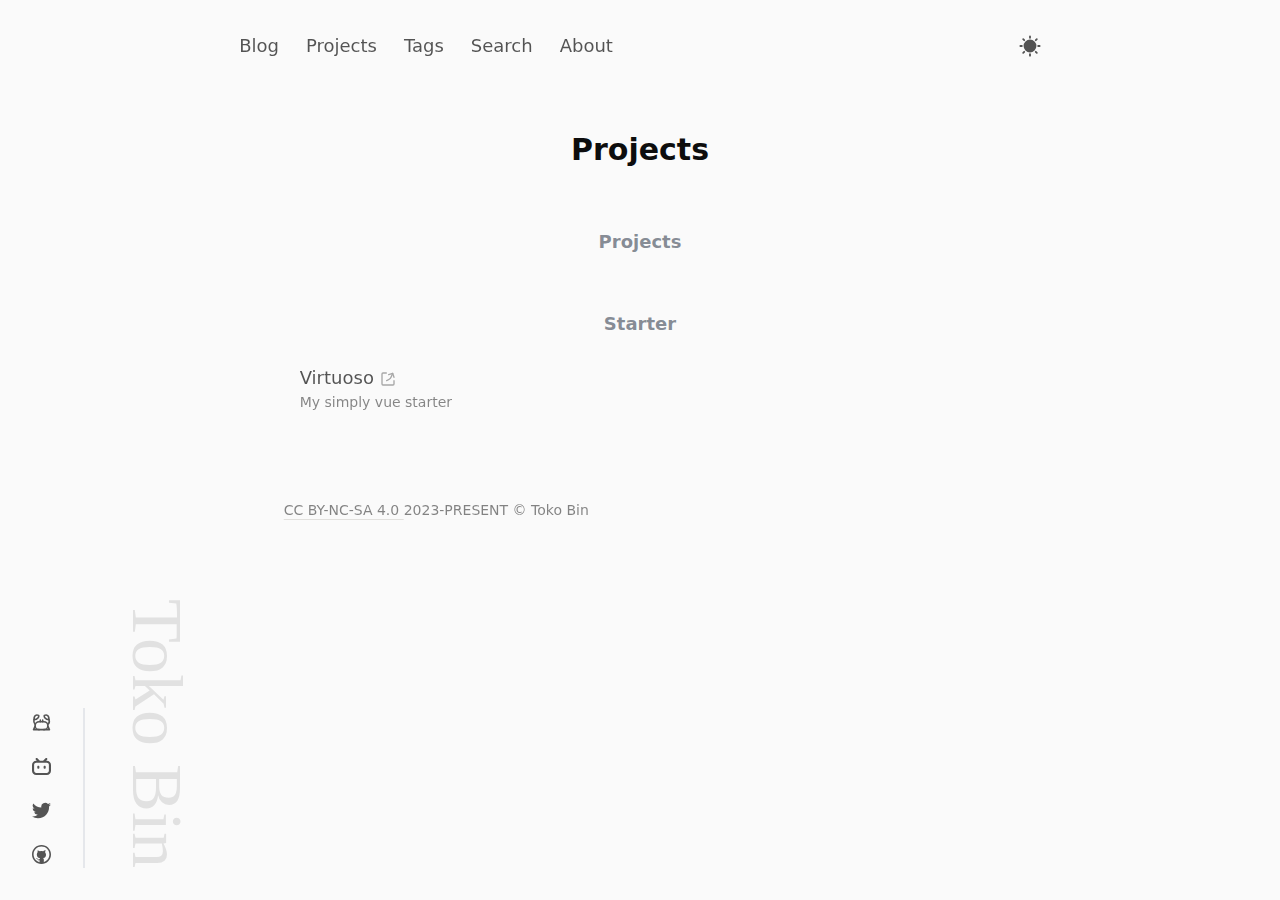
<file: projects/index.html>
<!DOCTYPE html>
<html  lang="zh-CN">
<head><meta charset="UTF-8">
<meta name="viewport" content="width=device-width, initial-scale=1.0">
<title>projects</title>
<meta name="description" content="My blog site.">
<meta name="author" content="Toko Bin">
<meta name="revisit-after" content="7 days">
<meta name="msapplication-TileColor" content="#ffffff">
<meta http-equiv="X-UA-Compatible" content="IE=edge">
<noscript>JavaScript is required</noscript>
<meta name="title" content="/projects">
<link rel="preload" as="fetch" crossorigin="anonymous" href="/projects/_payload.json">
<style>*,:after,:before{border-color:var(--un-default-border-color,#e5e7eb);border-style:solid;border-width:0;box-sizing:border-box}html{-webkit-text-size-adjust:100%;-moz-text-size-adjust:100%;text-size-adjust:100%;font-family:ui-sans-serif,system-ui,-apple-system,BlinkMacSystemFont,Segoe UI,Roboto,Helvetica Neue,Arial,Noto Sans,sans-serif,Apple Color Emoji,Segoe UI Emoji,Segoe UI Symbol,Noto Color Emoji;line-height:1.5;-moz-tab-size:4;-o-tab-size:4;tab-size:4}body{line-height:inherit;margin:0}hr{border-top-width:1px;color:inherit;height:0}abbr:where([title]){-webkit-text-decoration:underline dotted;text-decoration:underline dotted}h1,h2,h3,h4,h5,h6{font-size:inherit;font-weight:inherit}a{color:inherit;text-decoration:inherit}b,strong{font-weight:bolder}code,kbd,pre,samp{font-family:ui-monospace,SFMono-Regular,Menlo,Monaco,Consolas,Liberation Mono,Courier New,monospace;font-size:1em}small{font-size:80%}sub,sup{font-size:75%;line-height:0;position:relative;vertical-align:baseline}sub{bottom:-.25em}sup{top:-.5em}table{border-collapse:collapse;border-color:inherit;text-indent:0}button,input,optgroup,select,textarea{font-feature-settings:inherit;color:inherit;font-family:inherit;font-size:100%;font-variation-settings:inherit;font-weight:inherit;line-height:inherit;margin:0;padding:0}button,select{text-transform:none}[type=button],[type=reset],[type=submit],button{-webkit-appearance:button;background-color:transparent;background-image:none}:-moz-focusring{outline:auto}:-moz-ui-invalid{box-shadow:none}progress{vertical-align:baseline}::-webkit-inner-spin-button,::-webkit-outer-spin-button{height:auto}[type=search]{-webkit-appearance:textfield;outline-offset:-2px}::-webkit-search-decoration{-webkit-appearance:none}::-webkit-file-upload-button{-webkit-appearance:button;font:inherit}summary{display:list-item}blockquote,dd,dl,figure,h1,h2,h3,h4,h5,h6,hr,p,pre{margin:0}fieldset{margin:0}fieldset,legend{padding:0}menu,ol,ul{list-style:none;margin:0;padding:0}textarea{resize:vertical}input::-moz-placeholder,textarea::-moz-placeholder{color:#9ca3af;opacity:1}input::placeholder,textarea::placeholder{color:#9ca3af;opacity:1}[role=button],button{cursor:pointer}:disabled{cursor:default}audio,canvas,embed,iframe,img,object,svg,video{display:block;vertical-align:middle}img,video{height:auto;max-width:100%}[hidden]{display:none}</style>
<style>::-webkit-scrollbar{width:6px}::-webkit-scrollbar:horizontal{height:6px}::-webkit-scrollbar-corner,::-webkit-scrollbar-track{background:var(--c-bg);border-radius:10px}::-webkit-scrollbar-thumb{background:var(--c-scrollbar);border-radius:10px}::-webkit-scrollbar-thumb:hover{background:var(--c-scrollbar-hover)}::view-transition-new(root),::view-transition-old(root){animation:none;mix-blend-mode:normal}.dark::view-transition-old(root){z-index:1}.dark::view-transition-new(root){z-index:999}::view-transition-old(root){z-index:999}::view-transition-new(root){z-index:1}::-moz-selection{background:hsla(0,0%,53%,.267)}::selection{background:hsla(0,0%,53%,.267)}#nuxt-root,body,html{height:100%}html{background-color:var(--c-bg);color:var(--primary);line-height:1.75;scroll-behavior:smooth}code,pre{font-family:Source Code Pro,ui-monospace,monospace}.skill-wrapper{display:flex;flex-wrap:wrap;gap:.3em}.skill-wrapper>figure{margin:initial!important}.link{-webkit-text-decoration:underline var(--common-bd);text-decoration:underline var(--common-bd);text-decoration-thickness:1px;text-underline-offset:.3em;transition:var(--common-transition)}.link:hover{text-decoration-color:currentcolor}</style>
<style>:root{--common-transition:all 0.3s ease;--common-rd:0.5em;--common-bg:#69a79429;--common-bd:#c9c7c2}html{--primary:#0d0d0d;--c-bg:#fafafa;--c-scrollbar:#ccc;--c-scrollbar-hover:#aaa;--input-bg:#fff}html.dark{--primary:#ebebeb;--c-bg:#141414;--c-scrollbar:#555;--c-scrollbar-hover:#777;--input-bg:#222}</style>
<style>@keyframes slide-enter{0%{opacity:0;transform:translateY(10px)}to{opacity:1;transform:none}}.slide-enter,.slide-enter-content>*,[slide-enter]{--stagger:0;--delay:90ms;--start:0ms;animation:slide-enter 1s 1 both;animation-delay:calc(var(--start) + var(--stagger)*var(--delay))}.slide-enter-content>:first-child{--stagger:1}.slide-enter-content>:nth-child(2){--stagger:2}.slide-enter-content>:nth-child(3){--stagger:3}.slide-enter-content>:nth-child(4){--stagger:4}.slide-enter-content>:nth-child(5){--stagger:5}.slide-enter-content>:nth-child(6){--stagger:6}.slide-enter-content>:nth-child(7){--stagger:7}.slide-enter-content>:nth-child(8){--stagger:8}.slide-enter-content>:nth-child(9){--stagger:9}.slide-enter-content>:nth-child(10){--stagger:10}.slide-enter-content>:nth-child(11){--stagger:11}.slide-enter-content>:nth-child(12){--stagger:12}.slide-enter-content>:nth-child(13){--stagger:13}.slide-enter-content>:nth-child(14){--stagger:14}.slide-enter-content>:nth-child(15){--stagger:15}.slide-enter-content>:nth-child(16){--stagger:16}.slide-enter-content>:nth-child(17){--stagger:17}.slide-enter-content>:nth-child(18){--stagger:18}.slide-enter-content>:nth-child(19){--stagger:19}.slide-enter-content>:nth-child(20){--stagger:20}</style>
<style>.prose h1,.prose h2,.prose h3,.prose h4,.prose h5,.prose h6{cursor:text;font-weight:700;line-height:1.4;margin-bottom:1em;margin-top:1em;position:relative}.prose h2:before,.prose h3:before,.prose h4:before{content:"#";margin-left:-1em;opacity:0;position:absolute;transition:var(--common-transition)}.prose h2:hover:before,.prose h3:hover:before,.prose h4:hover:before{opacity:.7}.prose h1{font-size:2.25em;line-height:1.2}.prose h2{font-size:1.75em;line-height:1.225}.prose h3{font-size:1.5em;line-height:1.43}.prose h4{font-size:1.25em}.prose h5,.prose h6{font-size:1em}.prose ol,.prose ul{padding-left:2em}.prose ul{list-style:disc}.prose ul li::marker{color:#d1d5db}.prose ol{list-style-type:decimal}.prose .contains-task-list{list-style-type:none;padding-left:0}.prose .contains-task-list input[type=checkbox]{margin:0 .5em}.prose p{margin:1.2em 0;word-break:break-word}.prose :not(h1,h2,h3,h4,h5,h6,ul,sup)>a{-webkit-text-decoration:underline var(--common-bd);text-decoration:underline var(--common-bd);text-decoration-thickness:1px;text-underline-offset:.3em;transition:var(--common-transition)}.prose :not(h1,h2,h3,h4,h5,h6,ul,sup)>a:hover{text-decoration-color:currentcolor}.prose .code-wrap{position:relative}.prose .code-wrap .code-tools{opacity:0;position:absolute;right:1em;top:1.2em;transform:scale(.8);transition:var(--common-transition)}.prose .code-wrap:hover .code-tools{opacity:.8;transform:scale(1)}.prose pre{background-color:var(--common-bg);border-radius:var(--common-rd);margin:.5em 0;overflow-x:auto;padding:1.2em 1em}.prose pre .line{display:block;min-height:1em}.prose :not(pre)>code{background-color:var(--common-bg);border-radius:3px;font-weight:700;padding-inline:.3em}.prose blockquote{background-color:var(--common-bg);border-color:var(--common-bg);border-left-width:.4em;border-radius:var(--common-rd);font-style:italic;padding:5px 1em}.prose blockquote>p{margin:.5em 0}.prose hr{border-color:currentcolor;border-style:dashed;margin:2.5em auto;opacity:.2;width:200px}.prose figure{margin:4em auto 3em;width:-moz-fit-content;width:fit-content}.prose figure img{border-radius:var(--common-rd);max-width:100%}.prose figure figcaption{font-size:.9em;opacity:.7;padding-top:1em;text-align:center}.prose table{width:100%}.prose table th{text-align:center}.prose table td,.prose table th{padding:.3em .8em}.prose table thead,.prose table tr:nth-child(2n){background-color:var(--common-bg)}.prose sup{padding:0 .3em}.prose sup:before{content:"["}.prose sup:after{content:"]"}</style>
<style>#--unocss--{layer:__ALL__}</style>
<link rel="stylesheet" href="/_nuxt/entry.3173bcd9.css">
<link rel="modulepreload" as="script" crossorigin href="/_nuxt/entry.80c54835.js">
<link rel="modulepreload" as="script" crossorigin href="/_nuxt/default.ca5570ae.js">
<link rel="modulepreload" as="script" crossorigin href="/_nuxt/NavBar.vue.fad77bbd.js">
<link rel="modulepreload" as="script" crossorigin href="/_nuxt/nuxt-link.a1353b97.js">
<link rel="modulepreload" as="script" crossorigin href="/_nuxt/Footer.vue.a1e2ee84.js">
<link rel="modulepreload" as="script" crossorigin href="/_nuxt/Social.vue.4e75d47c.js">
<link rel="modulepreload" as="script" crossorigin href="/_nuxt/NavBar.5db4daa4.js">
<link rel="modulepreload" as="script" crossorigin href="/_nuxt/Social.ddf72660.js">
<link rel="modulepreload" as="script" crossorigin href="/_nuxt/projects.77880e85.js">
<link rel="modulepreload" as="script" crossorigin href="/_nuxt/Footer.b6e6a0a3.js">
<link rel="prefetch" as="script" crossorigin href="/_nuxt/error-404.5e18359c.js">
<link rel="prefetch" as="script" crossorigin href="/_nuxt/error-500.68e7df03.js">
<script type="module" src="/_nuxt/entry.80c54835.js" crossorigin></script></head>
<body  class="font-sans"><div id="nuxt-root"><!--[--><header class="p-2em"><nav class="flex items-center gap-1.5em text-lg max-w-70ch m-auto"><!--[--><a href="/blog" class="hover" title="Blog"><span class="hidden md:inline">Blog</span><div class="i-icon-park-outline-align-text-right-one md:hidden"></div></a><a aria-current="page" href="/projects" class="router-link-active router-link-exact-active hover" title="Projects"><span class="hidden md:inline">Projects</span><div class="i-icon-park-outline-blocks-and-arrows md:hidden"></div></a><a href="/tags" class="hover" title="Tags"><span class="hidden md:inline">Tags</span><div class="i-icon-park-outline-tag-one md:hidden"></div></a><a href="/search" class="hover" title="Search"><span class="hidden md:inline">Search</span><div class="i-icon-park-outline-search md:hidden"></div></a><a href="/" class="hover" title="About"><span class="hidden md:inline">About</span><div class="i-icon-park-outline-grinning-face-with-open-mouth md:hidden"></div></a><!--]--><div title="Toggle Color Scheme" class="dark:i-icon-park-outline-moon i-icon-park-outline-sun hover m-l-auto"></div></nav></header><aside><div class="hidden xl:flex fixed z-1 bottom-2em items-end"><div class="px-2em flex justify-end flex-col gap-1em border-r-2 h-60%"><!--[--><a title="掘金" href="https://juejin.cn/user/3228600794616264" class="hover" target="_blank"><div class="i-icon-park-outline-crab"></div></a><a title="Bilibili" href="https://space.bilibili.com/272931568/video" class="hover" target="_blank"><div class="i-simple-icons-bilibili"></div></a><a title="Twitter" href="https://twitter.com/0xtokobin" class="hover" target="_blank"><div class="i-simple-icons-twitter"></div></a><a title="Github" href="https://github.com/0xtokobin" class="hover" target="_blank"><div class="i-icon-park-outline-github"></div></a><!--]--></div><div class="text-7xl pointer-events-none op-10 text-end lh-2em select-none font-hand" style="writing-mode:vertical-rl;">Toko Bin</div></div></aside><main class="flex-1 px-7 py-10 w-100%"><div class="max-w-70ch m-auto"><!--[--><div class="nuxt-loading-indicator" style="position:fixed;top:0;right:0;left:0;pointer-events:none;width:auto;height:3px;opacity:0;background:#777;background-size:Infinity% auto;transform:scaleX(0%);transform-origin:left;transition:transform 0.1s, height 0.4s, opacity 0.4s;z-index:999999;"></div><div><h1 class="text-title mb-2em font-bold text-center"> Projects </h1><!--[--><article slide-enter style="--stagger:1;"><div class="text-center mt-2em mb-1em text-gray-700:60" font-bold text-lg>Projects</div><div class="grid grid-cols-1 md:grid-cols-2 gap-1em"><!--[--><!--]--></div></article><article slide-enter style="--stagger:2;"><div class="text-center mt-2em mb-1em text-gray-700:60" font-bold text-lg>Starter</div><div class="grid grid-cols-1 md:grid-cols-2 gap-1em"><!--[--><a title="Virtuoso" href="https://github.com/chansee97/virtuoso" target="_blank" class="flex items-center py-0.5em px-1em rounded-sm hover:bg-gray-400:10"><div class="hover w-full"><div class="text-lg">Virtuoso <span class="text-sm op-50 i-icon-park-outline-efferent-three"></span></div><div class="text-sm op-70">My simply vue starter</div></div></a><!--]--></div></article><!--]--></div><!--]--><footer class="pt-5em"><div class="flex items-center flex-col md:flex-row gap-1em"><span class="op-50 text-sm"><a href="https://creativecommons.org/licenses/by-nc-sa/4.0/" target="_blank" rel="noopener noreferrer" class="link"> CC BY-NC-SA 4.0 </a> 2023-PRESENT © Toko Bin</span></div></footer></div></main><!--]--></div><script type="application/json" id="__NUXT_DATA__" data-ssr="true" data-src="/projects/_payload.json">[{"state":1,"_errors":3,"serverRendered":5,"path":6,"prerenderedAt":7},["Reactive",2],{},["Reactive",4],{},true,"/projects",1701064608977]</script>
<script>window.__NUXT__={};window.__NUXT__.config={public:{mdc:{components:{prose:true,map:{p:"prose-p",a:"prose-a",blockquote:"prose-blockquote","code-inline":"prose-code-inline",code:"ProseCodeInline",em:"prose-em",h1:"prose-h1",h2:"prose-h2",h3:"prose-h3",h4:"prose-h4",h5:"prose-h5",h6:"prose-h6",hr:"prose-hr",img:"prose-img",ul:"prose-ul",ol:"prose-ol",li:"prose-li",strong:"prose-strong",table:"prose-table",thead:"prose-thead",tbody:"prose-tbody",td:"prose-td",th:"prose-th",tr:"prose-tr"}},headings:{anchorLinks:{h1:false,h2:true,h3:true,h4:true,h5:false,h6:false}}},content:{locales:[],defaultLocale:"",integrity:1701064531732,experimental:{stripQueryParameters:false,advanceQuery:false,clientDB:false},respectPathCase:false,api:{baseURL:"/api/_content"},navigation:{fields:[]},tags:{p:"prose-p",a:"prose-a",blockquote:"prose-blockquote","code-inline":"prose-code-inline",code:"ProseCodeInline",em:"prose-em",h1:"prose-h1",h2:"prose-h2",h3:"prose-h3",h4:"prose-h4",h5:"prose-h5",h6:"prose-h6",hr:"prose-hr",img:"prose-img",ul:"prose-ul",ol:"prose-ol",li:"prose-li",strong:"prose-strong",table:"prose-table",thead:"prose-thead",tbody:"prose-tbody",td:"prose-td",th:"prose-th",tr:"prose-tr"},highlight:{theme:{default:"vitesse-light",dark:"vitesse-dark",sepia:"monokai"},preload:["c","cpp","java"]},wsUrl:"",documentDriven:false,host:"",trailingSlash:false,search:"",contentHead:true,anchorLinks:{depth:4,exclude:[1]}}},app:{baseURL:"/",buildAssetsDir:"/_nuxt/",cdnURL:""}}</script></body>
</html>
</file>
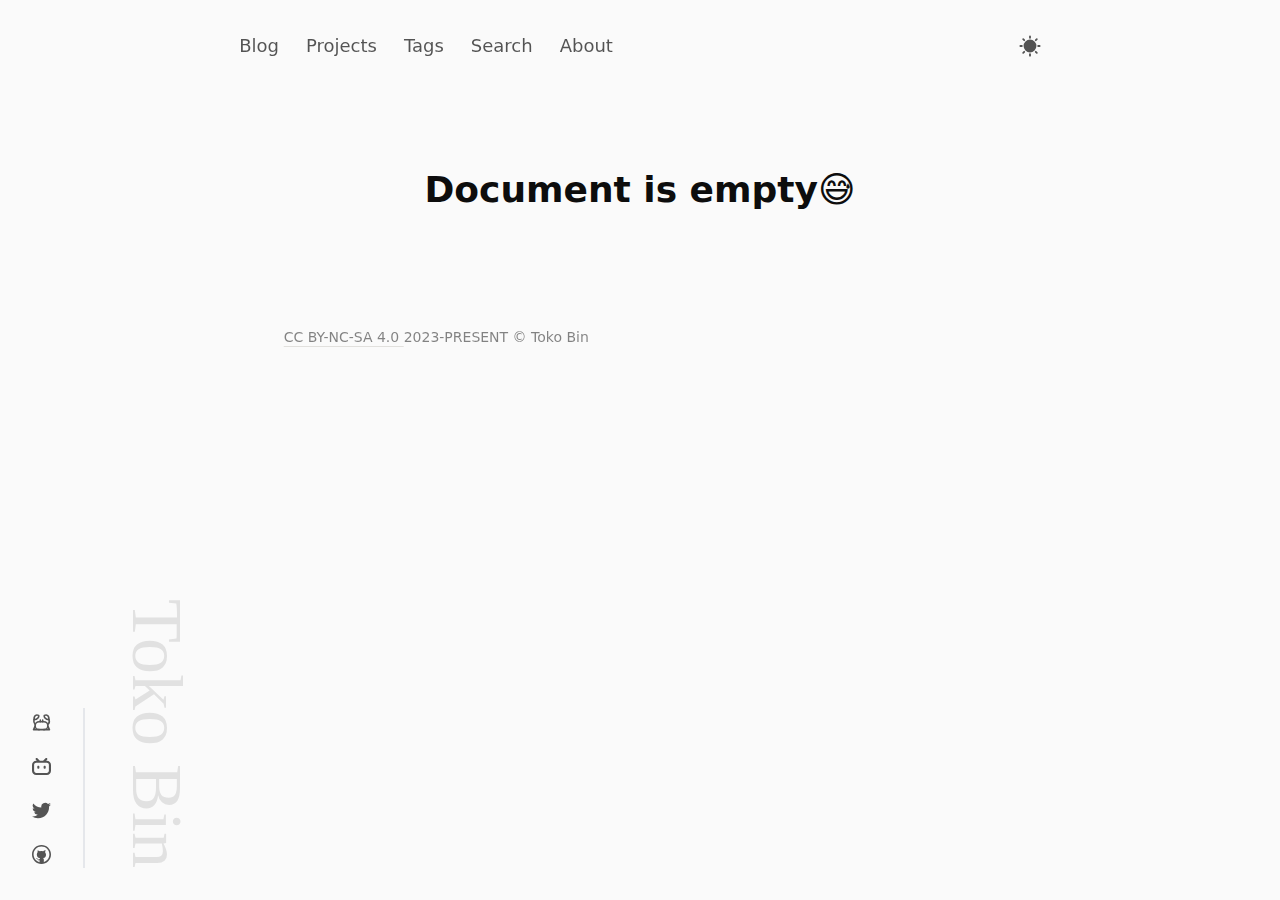
<file: p/blog/blog/index.html>
<!DOCTYPE html>
<html  lang="zh-CN">
<head><meta charset="UTF-8">
<meta name="viewport" content="width=device-width, initial-scale=1.0">
<title>p&#x2F;blog&#x2F;blog</title>
<meta name="description" content="My blog site.">
<meta name="author" content="Toko Bin">
<meta name="revisit-after" content="7 days">
<meta name="msapplication-TileColor" content="#ffffff">
<meta http-equiv="X-UA-Compatible" content="IE=edge">
<noscript>JavaScript is required</noscript>
<meta name="title" content="/p/blog/blog">
<link rel="preload" as="fetch" crossorigin="anonymous" href="/p/blog/blog/_payload.json">
<style>*,:after,:before{border-color:var(--un-default-border-color,#e5e7eb);border-style:solid;border-width:0;box-sizing:border-box}html{-webkit-text-size-adjust:100%;-moz-text-size-adjust:100%;text-size-adjust:100%;font-family:ui-sans-serif,system-ui,-apple-system,BlinkMacSystemFont,Segoe UI,Roboto,Helvetica Neue,Arial,Noto Sans,sans-serif,Apple Color Emoji,Segoe UI Emoji,Segoe UI Symbol,Noto Color Emoji;line-height:1.5;-moz-tab-size:4;-o-tab-size:4;tab-size:4}body{line-height:inherit;margin:0}hr{border-top-width:1px;color:inherit;height:0}abbr:where([title]){-webkit-text-decoration:underline dotted;text-decoration:underline dotted}h1,h2,h3,h4,h5,h6{font-size:inherit;font-weight:inherit}a{color:inherit;text-decoration:inherit}b,strong{font-weight:bolder}code,kbd,pre,samp{font-family:ui-monospace,SFMono-Regular,Menlo,Monaco,Consolas,Liberation Mono,Courier New,monospace;font-size:1em}small{font-size:80%}sub,sup{font-size:75%;line-height:0;position:relative;vertical-align:baseline}sub{bottom:-.25em}sup{top:-.5em}table{border-collapse:collapse;border-color:inherit;text-indent:0}button,input,optgroup,select,textarea{font-feature-settings:inherit;color:inherit;font-family:inherit;font-size:100%;font-variation-settings:inherit;font-weight:inherit;line-height:inherit;margin:0;padding:0}button,select{text-transform:none}[type=button],[type=reset],[type=submit],button{-webkit-appearance:button;background-color:transparent;background-image:none}:-moz-focusring{outline:auto}:-moz-ui-invalid{box-shadow:none}progress{vertical-align:baseline}::-webkit-inner-spin-button,::-webkit-outer-spin-button{height:auto}[type=search]{-webkit-appearance:textfield;outline-offset:-2px}::-webkit-search-decoration{-webkit-appearance:none}::-webkit-file-upload-button{-webkit-appearance:button;font:inherit}summary{display:list-item}blockquote,dd,dl,figure,h1,h2,h3,h4,h5,h6,hr,p,pre{margin:0}fieldset{margin:0}fieldset,legend{padding:0}menu,ol,ul{list-style:none;margin:0;padding:0}textarea{resize:vertical}input::-moz-placeholder,textarea::-moz-placeholder{color:#9ca3af;opacity:1}input::placeholder,textarea::placeholder{color:#9ca3af;opacity:1}[role=button],button{cursor:pointer}:disabled{cursor:default}audio,canvas,embed,iframe,img,object,svg,video{display:block;vertical-align:middle}img,video{height:auto;max-width:100%}[hidden]{display:none}</style>
<style>::-webkit-scrollbar{width:6px}::-webkit-scrollbar:horizontal{height:6px}::-webkit-scrollbar-corner,::-webkit-scrollbar-track{background:var(--c-bg);border-radius:10px}::-webkit-scrollbar-thumb{background:var(--c-scrollbar);border-radius:10px}::-webkit-scrollbar-thumb:hover{background:var(--c-scrollbar-hover)}::view-transition-new(root),::view-transition-old(root){animation:none;mix-blend-mode:normal}.dark::view-transition-old(root){z-index:1}.dark::view-transition-new(root){z-index:999}::view-transition-old(root){z-index:999}::view-transition-new(root){z-index:1}::-moz-selection{background:hsla(0,0%,53%,.267)}::selection{background:hsla(0,0%,53%,.267)}#nuxt-root,body,html{height:100%}html{background-color:var(--c-bg);color:var(--primary);line-height:1.75;scroll-behavior:smooth}code,pre{font-family:Source Code Pro,ui-monospace,monospace}.skill-wrapper{display:flex;flex-wrap:wrap;gap:.3em}.skill-wrapper>figure{margin:initial!important}.link{-webkit-text-decoration:underline var(--common-bd);text-decoration:underline var(--common-bd);text-decoration-thickness:1px;text-underline-offset:.3em;transition:var(--common-transition)}.link:hover{text-decoration-color:currentcolor}</style>
<style>:root{--common-transition:all 0.3s ease;--common-rd:0.5em;--common-bg:#69a79429;--common-bd:#c9c7c2}html{--primary:#0d0d0d;--c-bg:#fafafa;--c-scrollbar:#ccc;--c-scrollbar-hover:#aaa;--input-bg:#fff}html.dark{--primary:#ebebeb;--c-bg:#141414;--c-scrollbar:#555;--c-scrollbar-hover:#777;--input-bg:#222}</style>
<style>@keyframes slide-enter{0%{opacity:0;transform:translateY(10px)}to{opacity:1;transform:none}}.slide-enter,.slide-enter-content>*,[slide-enter]{--stagger:0;--delay:90ms;--start:0ms;animation:slide-enter 1s 1 both;animation-delay:calc(var(--start) + var(--stagger)*var(--delay))}.slide-enter-content>:first-child{--stagger:1}.slide-enter-content>:nth-child(2){--stagger:2}.slide-enter-content>:nth-child(3){--stagger:3}.slide-enter-content>:nth-child(4){--stagger:4}.slide-enter-content>:nth-child(5){--stagger:5}.slide-enter-content>:nth-child(6){--stagger:6}.slide-enter-content>:nth-child(7){--stagger:7}.slide-enter-content>:nth-child(8){--stagger:8}.slide-enter-content>:nth-child(9){--stagger:9}.slide-enter-content>:nth-child(10){--stagger:10}.slide-enter-content>:nth-child(11){--stagger:11}.slide-enter-content>:nth-child(12){--stagger:12}.slide-enter-content>:nth-child(13){--stagger:13}.slide-enter-content>:nth-child(14){--stagger:14}.slide-enter-content>:nth-child(15){--stagger:15}.slide-enter-content>:nth-child(16){--stagger:16}.slide-enter-content>:nth-child(17){--stagger:17}.slide-enter-content>:nth-child(18){--stagger:18}.slide-enter-content>:nth-child(19){--stagger:19}.slide-enter-content>:nth-child(20){--stagger:20}</style>
<style>.prose h1,.prose h2,.prose h3,.prose h4,.prose h5,.prose h6{cursor:text;font-weight:700;line-height:1.4;margin-bottom:1em;margin-top:1em;position:relative}.prose h2:before,.prose h3:before,.prose h4:before{content:"#";margin-left:-1em;opacity:0;position:absolute;transition:var(--common-transition)}.prose h2:hover:before,.prose h3:hover:before,.prose h4:hover:before{opacity:.7}.prose h1{font-size:2.25em;line-height:1.2}.prose h2{font-size:1.75em;line-height:1.225}.prose h3{font-size:1.5em;line-height:1.43}.prose h4{font-size:1.25em}.prose h5,.prose h6{font-size:1em}.prose ol,.prose ul{padding-left:2em}.prose ul{list-style:disc}.prose ul li::marker{color:#d1d5db}.prose ol{list-style-type:decimal}.prose .contains-task-list{list-style-type:none;padding-left:0}.prose .contains-task-list input[type=checkbox]{margin:0 .5em}.prose p{margin:1.2em 0;word-break:break-word}.prose :not(h1,h2,h3,h4,h5,h6,ul,sup)>a{-webkit-text-decoration:underline var(--common-bd);text-decoration:underline var(--common-bd);text-decoration-thickness:1px;text-underline-offset:.3em;transition:var(--common-transition)}.prose :not(h1,h2,h3,h4,h5,h6,ul,sup)>a:hover{text-decoration-color:currentcolor}.prose .code-wrap{position:relative}.prose .code-wrap .code-tools{opacity:0;position:absolute;right:1em;top:1.2em;transform:scale(.8);transition:var(--common-transition)}.prose .code-wrap:hover .code-tools{opacity:.8;transform:scale(1)}.prose pre{background-color:var(--common-bg);border-radius:var(--common-rd);margin:.5em 0;overflow-x:auto;padding:1.2em 1em}.prose pre .line{display:block;min-height:1em}.prose :not(pre)>code{background-color:var(--common-bg);border-radius:3px;font-weight:700;padding-inline:.3em}.prose blockquote{background-color:var(--common-bg);border-color:var(--common-bg);border-left-width:.4em;border-radius:var(--common-rd);font-style:italic;padding:5px 1em}.prose blockquote>p{margin:.5em 0}.prose hr{border-color:currentcolor;border-style:dashed;margin:2.5em auto;opacity:.2;width:200px}.prose figure{margin:4em auto 3em;width:-moz-fit-content;width:fit-content}.prose figure img{border-radius:var(--common-rd);max-width:100%}.prose figure figcaption{font-size:.9em;opacity:.7;padding-top:1em;text-align:center}.prose table{width:100%}.prose table th{text-align:center}.prose table td,.prose table th{padding:.3em .8em}.prose table thead,.prose table tr:nth-child(2n){background-color:var(--common-bg)}.prose sup{padding:0 .3em}.prose sup:before{content:"["}.prose sup:after{content:"]"}</style>
<style>#--unocss--{layer:__ALL__}</style>
<link rel="stylesheet" href="/_nuxt/entry.3173bcd9.css">
<link rel="modulepreload" as="script" crossorigin href="/_nuxt/entry.621f318c.js">
<link rel="modulepreload" as="script" crossorigin href="/_nuxt/default.9d42cc8f.js">
<link rel="modulepreload" as="script" crossorigin href="/_nuxt/NavBar.vue.7851aaaf.js">
<link rel="modulepreload" as="script" crossorigin href="/_nuxt/nuxt-link.80ce4c21.js">
<link rel="modulepreload" as="script" crossorigin href="/_nuxt/Footer.vue.3103ec3b.js">
<link rel="modulepreload" as="script" crossorigin href="/_nuxt/Social.vue.3c0790b0.js">
<link rel="modulepreload" as="script" crossorigin href="/_nuxt/NavBar.21bb4b5d.js">
<link rel="modulepreload" as="script" crossorigin href="/_nuxt/Social.3f975f33.js">
<link rel="modulepreload" as="script" crossorigin href="/_nuxt/_...post_.7f80c358.js">
<link rel="modulepreload" as="script" crossorigin href="/_nuxt/index.08be555f.js">
<link rel="modulepreload" as="script" crossorigin href="/_nuxt/query.d5eb76de.js">
<link rel="modulepreload" as="script" crossorigin href="/_nuxt/preview.67de9733.js">
<link rel="modulepreload" as="script" crossorigin href="/_nuxt/ContentRenderer.8729c14d.js">
<link rel="modulepreload" as="script" crossorigin href="/_nuxt/ContentRendererMarkdown.vue.01d0a0fe.js">
<link rel="modulepreload" as="script" crossorigin href="/_nuxt/index.13aa9e49.js">
<link rel="modulepreload" as="script" crossorigin href="/_nuxt/index.d71b559c.js">
<link rel="modulepreload" as="script" crossorigin href="/_nuxt/index.2936f79d.js">
<link rel="modulepreload" as="script" crossorigin href="/_nuxt/ContentDoc.c7db5cec.js">
<link rel="modulepreload" as="script" crossorigin href="/_nuxt/ContentQuery.4c73da94.js">
<link rel="modulepreload" as="script" crossorigin href="/_nuxt/asyncData.c8257759.js">
<link rel="modulepreload" as="script" crossorigin href="/_nuxt/Footer.3d84d387.js">
<link rel="prefetch" as="script" crossorigin href="/_nuxt/error-404.b4d56b9f.js">
<link rel="prefetch" as="script" crossorigin href="/_nuxt/error-500.1446806e.js">
<link rel="prefetch" as="script" crossorigin href="/_nuxt/giscus-2a044aea.497f0bd4.js">
<script type="module" src="/_nuxt/entry.621f318c.js" crossorigin></script></head>
<body  class="font-sans"><div id="nuxt-root"><!--[--><header class="p-2em"><nav class="flex items-center gap-1.5em text-lg max-w-70ch m-auto"><!--[--><a href="/blog" class="hover" title="Blog"><span class="hidden md:inline">Blog</span><div class="i-icon-park-outline-align-text-right-one md:hidden"></div></a><a href="/projects" class="hover" title="Projects"><span class="hidden md:inline">Projects</span><div class="i-icon-park-outline-blocks-and-arrows md:hidden"></div></a><a href="/tags" class="hover" title="Tags"><span class="hidden md:inline">Tags</span><div class="i-icon-park-outline-tag-one md:hidden"></div></a><a href="/search" class="hover" title="Search"><span class="hidden md:inline">Search</span><div class="i-icon-park-outline-search md:hidden"></div></a><a href="/" class="hover" title="About"><span class="hidden md:inline">About</span><div class="i-icon-park-outline-grinning-face-with-open-mouth md:hidden"></div></a><!--]--><div title="Toggle Color Scheme" class="dark:i-icon-park-outline-moon i-icon-park-outline-sun hover m-l-auto"></div></nav></header><aside><div class="hidden xl:flex fixed z-1 bottom-2em items-end"><div class="px-2em flex justify-end flex-col gap-1em border-r-2 h-60%"><!--[--><a title="掘金" href="https://juejin.cn/user/3228600794616264" class="hover" target="_blank"><div class="i-icon-park-outline-crab"></div></a><a title="Bilibili" href="https://space.bilibili.com/272931568/video" class="hover" target="_blank"><div class="i-simple-icons-bilibili"></div></a><a title="Twitter" href="https://twitter.com/0xtokobin" class="hover" target="_blank"><div class="i-simple-icons-twitter"></div></a><a title="Github" href="https://github.com/0xtokobin" class="hover" target="_blank"><div class="i-icon-park-outline-github"></div></a><!--]--></div><div class="text-7xl pointer-events-none op-10 text-end lh-2em select-none font-hand" style="writing-mode:vertical-rl;">Toko Bin</div></div></aside><main class="flex-1 px-7 py-10 w-100%"><div class="max-w-70ch m-auto"><!--[--><div class="nuxt-loading-indicator" style="position:fixed;top:0;right:0;left:0;pointer-events:none;width:auto;height:3px;opacity:0;background:#777;background-size:Infinity% auto;transform:scaleX(0%);transform-origin:left;transition:transform 0.1s, height 0.4s, opacity 0.4s;z-index:999999;"></div><section class="prose relative slide-enter-content"><!--[--><h1 class="text-center"> Document is empty😅 </h1><!--]--></section><!--]--><footer class="pt-5em"><div class="flex items-center flex-col md:flex-row gap-1em"><span class="op-50 text-sm"><a href="https://creativecommons.org/licenses/by-nc-sa/4.0/" target="_blank" rel="noopener noreferrer" class="link"> CC BY-NC-SA 4.0 </a> 2023-PRESENT © Toko Bin</span></div></footer></div></main><!--]--></div><script type="application/json" id="__NUXT_DATA__" data-ssr="true" data-src="/p/blog/blog/_payload.json">[{"state":1,"_errors":3,"serverRendered":6,"path":7,"prerenderedAt":8},["Reactive",2],{},["Reactive",4],{"content-query-oLW1ScxDbX":5},null,true,"/p/blog/blog",1701056529537]</script>
<script>window.__NUXT__={};window.__NUXT__.config={public:{mdc:{components:{prose:true,map:{p:"prose-p",a:"prose-a",blockquote:"prose-blockquote","code-inline":"prose-code-inline",code:"ProseCodeInline",em:"prose-em",h1:"prose-h1",h2:"prose-h2",h3:"prose-h3",h4:"prose-h4",h5:"prose-h5",h6:"prose-h6",hr:"prose-hr",img:"prose-img",ul:"prose-ul",ol:"prose-ol",li:"prose-li",strong:"prose-strong",table:"prose-table",thead:"prose-thead",tbody:"prose-tbody",td:"prose-td",th:"prose-th",tr:"prose-tr"}},headings:{anchorLinks:{h1:false,h2:true,h3:true,h4:true,h5:false,h6:false}}},content:{locales:[],defaultLocale:"",integrity:1701056442158,experimental:{stripQueryParameters:false,advanceQuery:false,clientDB:false},respectPathCase:false,api:{baseURL:"/api/_content"},navigation:{fields:[]},tags:{p:"prose-p",a:"prose-a",blockquote:"prose-blockquote","code-inline":"prose-code-inline",code:"ProseCodeInline",em:"prose-em",h1:"prose-h1",h2:"prose-h2",h3:"prose-h3",h4:"prose-h4",h5:"prose-h5",h6:"prose-h6",hr:"prose-hr",img:"prose-img",ul:"prose-ul",ol:"prose-ol",li:"prose-li",strong:"prose-strong",table:"prose-table",thead:"prose-thead",tbody:"prose-tbody",td:"prose-td",th:"prose-th",tr:"prose-tr"},highlight:{theme:{default:"vitesse-light",dark:"vitesse-dark",sepia:"monokai"},preload:["c","cpp","java"]},wsUrl:"",documentDriven:false,host:"",trailingSlash:false,search:"",contentHead:true,anchorLinks:{depth:4,exclude:[1]}}},app:{baseURL:"/",buildAssetsDir:"/_nuxt/",cdnURL:""}}</script></body>
</html>
</file>
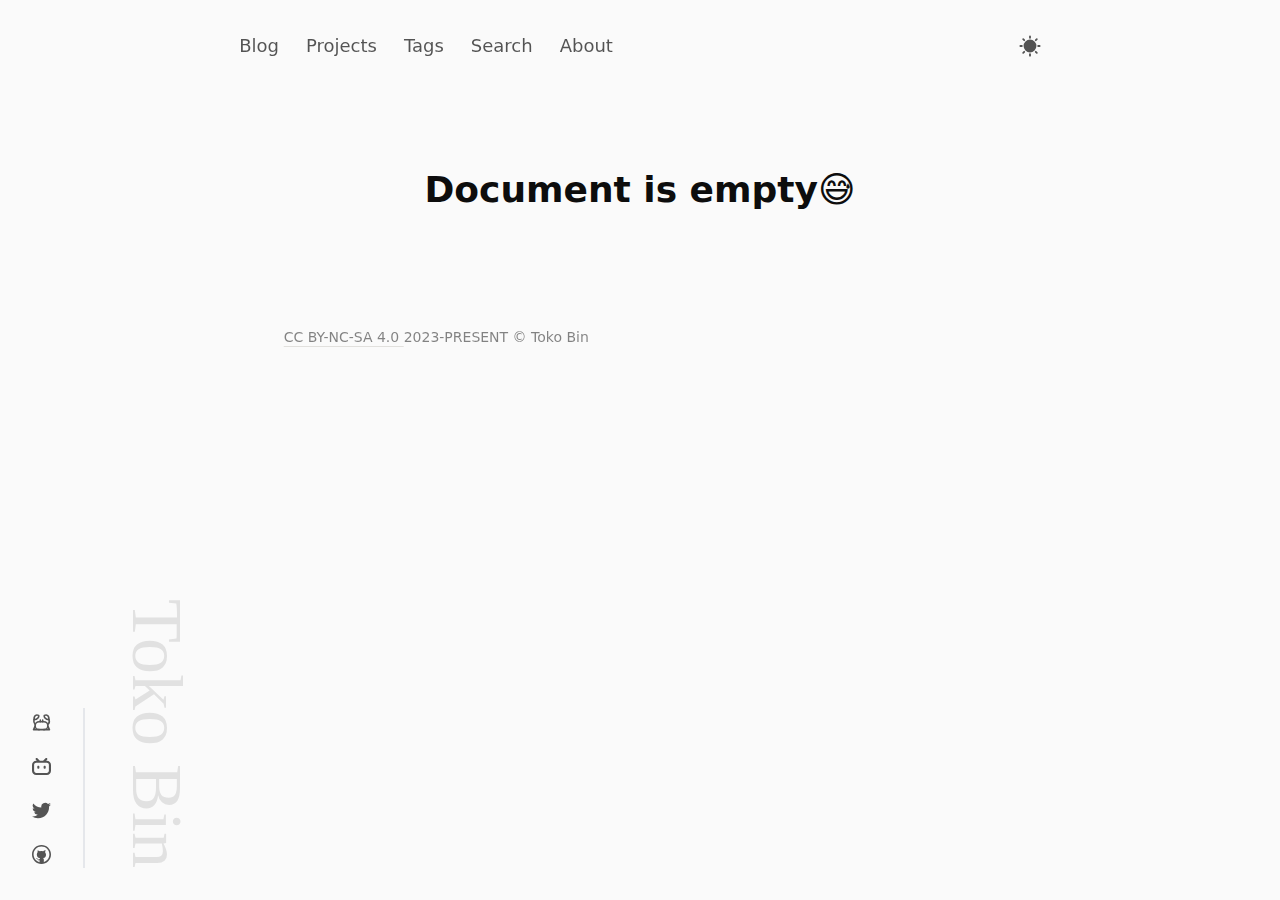
<file: p/life/life/index.html>
<!DOCTYPE html>
<html  lang="zh-CN">
<head><meta charset="UTF-8">
<meta name="viewport" content="width=device-width, initial-scale=1.0">
<title>p&#x2F;life&#x2F;life</title>
<meta name="description" content="My blog site.">
<meta name="author" content="Toko Bin">
<meta name="revisit-after" content="7 days">
<meta name="msapplication-TileColor" content="#ffffff">
<meta http-equiv="X-UA-Compatible" content="IE=edge">
<noscript>JavaScript is required</noscript>
<meta name="title" content="/p/life/life">
<link rel="preload" as="fetch" crossorigin="anonymous" href="/p/life/life/_payload.json">
<style>*,:after,:before{border-color:var(--un-default-border-color,#e5e7eb);border-style:solid;border-width:0;box-sizing:border-box}html{-webkit-text-size-adjust:100%;-moz-text-size-adjust:100%;text-size-adjust:100%;font-family:ui-sans-serif,system-ui,-apple-system,BlinkMacSystemFont,Segoe UI,Roboto,Helvetica Neue,Arial,Noto Sans,sans-serif,Apple Color Emoji,Segoe UI Emoji,Segoe UI Symbol,Noto Color Emoji;line-height:1.5;-moz-tab-size:4;-o-tab-size:4;tab-size:4}body{line-height:inherit;margin:0}hr{border-top-width:1px;color:inherit;height:0}abbr:where([title]){-webkit-text-decoration:underline dotted;text-decoration:underline dotted}h1,h2,h3,h4,h5,h6{font-size:inherit;font-weight:inherit}a{color:inherit;text-decoration:inherit}b,strong{font-weight:bolder}code,kbd,pre,samp{font-family:ui-monospace,SFMono-Regular,Menlo,Monaco,Consolas,Liberation Mono,Courier New,monospace;font-size:1em}small{font-size:80%}sub,sup{font-size:75%;line-height:0;position:relative;vertical-align:baseline}sub{bottom:-.25em}sup{top:-.5em}table{border-collapse:collapse;border-color:inherit;text-indent:0}button,input,optgroup,select,textarea{font-feature-settings:inherit;color:inherit;font-family:inherit;font-size:100%;font-variation-settings:inherit;font-weight:inherit;line-height:inherit;margin:0;padding:0}button,select{text-transform:none}[type=button],[type=reset],[type=submit],button{-webkit-appearance:button;background-color:transparent;background-image:none}:-moz-focusring{outline:auto}:-moz-ui-invalid{box-shadow:none}progress{vertical-align:baseline}::-webkit-inner-spin-button,::-webkit-outer-spin-button{height:auto}[type=search]{-webkit-appearance:textfield;outline-offset:-2px}::-webkit-search-decoration{-webkit-appearance:none}::-webkit-file-upload-button{-webkit-appearance:button;font:inherit}summary{display:list-item}blockquote,dd,dl,figure,h1,h2,h3,h4,h5,h6,hr,p,pre{margin:0}fieldset{margin:0}fieldset,legend{padding:0}menu,ol,ul{list-style:none;margin:0;padding:0}textarea{resize:vertical}input::-moz-placeholder,textarea::-moz-placeholder{color:#9ca3af;opacity:1}input::placeholder,textarea::placeholder{color:#9ca3af;opacity:1}[role=button],button{cursor:pointer}:disabled{cursor:default}audio,canvas,embed,iframe,img,object,svg,video{display:block;vertical-align:middle}img,video{height:auto;max-width:100%}[hidden]{display:none}</style>
<style>::-webkit-scrollbar{width:6px}::-webkit-scrollbar:horizontal{height:6px}::-webkit-scrollbar-corner,::-webkit-scrollbar-track{background:var(--c-bg);border-radius:10px}::-webkit-scrollbar-thumb{background:var(--c-scrollbar);border-radius:10px}::-webkit-scrollbar-thumb:hover{background:var(--c-scrollbar-hover)}::view-transition-new(root),::view-transition-old(root){animation:none;mix-blend-mode:normal}.dark::view-transition-old(root){z-index:1}.dark::view-transition-new(root){z-index:999}::view-transition-old(root){z-index:999}::view-transition-new(root){z-index:1}::-moz-selection{background:hsla(0,0%,53%,.267)}::selection{background:hsla(0,0%,53%,.267)}#nuxt-root,body,html{height:100%}html{background-color:var(--c-bg);color:var(--primary);line-height:1.75;scroll-behavior:smooth}code,pre{font-family:Source Code Pro,ui-monospace,monospace}.skill-wrapper{display:flex;flex-wrap:wrap;gap:.3em}.skill-wrapper>figure{margin:initial!important}.link{-webkit-text-decoration:underline var(--common-bd);text-decoration:underline var(--common-bd);text-decoration-thickness:1px;text-underline-offset:.3em;transition:var(--common-transition)}.link:hover{text-decoration-color:currentcolor}</style>
<style>:root{--common-transition:all 0.3s ease;--common-rd:0.5em;--common-bg:#69a79429;--common-bd:#c9c7c2}html{--primary:#0d0d0d;--c-bg:#fafafa;--c-scrollbar:#ccc;--c-scrollbar-hover:#aaa;--input-bg:#fff}html.dark{--primary:#ebebeb;--c-bg:#141414;--c-scrollbar:#555;--c-scrollbar-hover:#777;--input-bg:#222}</style>
<style>@keyframes slide-enter{0%{opacity:0;transform:translateY(10px)}to{opacity:1;transform:none}}.slide-enter,.slide-enter-content>*,[slide-enter]{--stagger:0;--delay:90ms;--start:0ms;animation:slide-enter 1s 1 both;animation-delay:calc(var(--start) + var(--stagger)*var(--delay))}.slide-enter-content>:first-child{--stagger:1}.slide-enter-content>:nth-child(2){--stagger:2}.slide-enter-content>:nth-child(3){--stagger:3}.slide-enter-content>:nth-child(4){--stagger:4}.slide-enter-content>:nth-child(5){--stagger:5}.slide-enter-content>:nth-child(6){--stagger:6}.slide-enter-content>:nth-child(7){--stagger:7}.slide-enter-content>:nth-child(8){--stagger:8}.slide-enter-content>:nth-child(9){--stagger:9}.slide-enter-content>:nth-child(10){--stagger:10}.slide-enter-content>:nth-child(11){--stagger:11}.slide-enter-content>:nth-child(12){--stagger:12}.slide-enter-content>:nth-child(13){--stagger:13}.slide-enter-content>:nth-child(14){--stagger:14}.slide-enter-content>:nth-child(15){--stagger:15}.slide-enter-content>:nth-child(16){--stagger:16}.slide-enter-content>:nth-child(17){--stagger:17}.slide-enter-content>:nth-child(18){--stagger:18}.slide-enter-content>:nth-child(19){--stagger:19}.slide-enter-content>:nth-child(20){--stagger:20}</style>
<style>.prose h1,.prose h2,.prose h3,.prose h4,.prose h5,.prose h6{cursor:text;font-weight:700;line-height:1.4;margin-bottom:1em;margin-top:1em;position:relative}.prose h2:before,.prose h3:before,.prose h4:before{content:"#";margin-left:-1em;opacity:0;position:absolute;transition:var(--common-transition)}.prose h2:hover:before,.prose h3:hover:before,.prose h4:hover:before{opacity:.7}.prose h1{font-size:2.25em;line-height:1.2}.prose h2{font-size:1.75em;line-height:1.225}.prose h3{font-size:1.5em;line-height:1.43}.prose h4{font-size:1.25em}.prose h5,.prose h6{font-size:1em}.prose ol,.prose ul{padding-left:2em}.prose ul{list-style:disc}.prose ul li::marker{color:#d1d5db}.prose ol{list-style-type:decimal}.prose .contains-task-list{list-style-type:none;padding-left:0}.prose .contains-task-list input[type=checkbox]{margin:0 .5em}.prose p{margin:1.2em 0;word-break:break-word}.prose :not(h1,h2,h3,h4,h5,h6,ul,sup)>a{-webkit-text-decoration:underline var(--common-bd);text-decoration:underline var(--common-bd);text-decoration-thickness:1px;text-underline-offset:.3em;transition:var(--common-transition)}.prose :not(h1,h2,h3,h4,h5,h6,ul,sup)>a:hover{text-decoration-color:currentcolor}.prose .code-wrap{position:relative}.prose .code-wrap .code-tools{opacity:0;position:absolute;right:1em;top:1.2em;transform:scale(.8);transition:var(--common-transition)}.prose .code-wrap:hover .code-tools{opacity:.8;transform:scale(1)}.prose pre{background-color:var(--common-bg);border-radius:var(--common-rd);margin:.5em 0;overflow-x:auto;padding:1.2em 1em}.prose pre .line{display:block;min-height:1em}.prose :not(pre)>code{background-color:var(--common-bg);border-radius:3px;font-weight:700;padding-inline:.3em}.prose blockquote{background-color:var(--common-bg);border-color:var(--common-bg);border-left-width:.4em;border-radius:var(--common-rd);font-style:italic;padding:5px 1em}.prose blockquote>p{margin:.5em 0}.prose hr{border-color:currentcolor;border-style:dashed;margin:2.5em auto;opacity:.2;width:200px}.prose figure{margin:4em auto 3em;width:-moz-fit-content;width:fit-content}.prose figure img{border-radius:var(--common-rd);max-width:100%}.prose figure figcaption{font-size:.9em;opacity:.7;padding-top:1em;text-align:center}.prose table{width:100%}.prose table th{text-align:center}.prose table td,.prose table th{padding:.3em .8em}.prose table thead,.prose table tr:nth-child(2n){background-color:var(--common-bg)}.prose sup{padding:0 .3em}.prose sup:before{content:"["}.prose sup:after{content:"]"}</style>
<style>#--unocss--{layer:__ALL__}</style>
<link rel="stylesheet" href="/_nuxt/entry.3173bcd9.css">
<link rel="modulepreload" as="script" crossorigin href="/_nuxt/entry.80c54835.js">
<link rel="modulepreload" as="script" crossorigin href="/_nuxt/default.ca5570ae.js">
<link rel="modulepreload" as="script" crossorigin href="/_nuxt/NavBar.vue.fad77bbd.js">
<link rel="modulepreload" as="script" crossorigin href="/_nuxt/nuxt-link.a1353b97.js">
<link rel="modulepreload" as="script" crossorigin href="/_nuxt/Footer.vue.a1e2ee84.js">
<link rel="modulepreload" as="script" crossorigin href="/_nuxt/Social.vue.4e75d47c.js">
<link rel="modulepreload" as="script" crossorigin href="/_nuxt/NavBar.5db4daa4.js">
<link rel="modulepreload" as="script" crossorigin href="/_nuxt/Social.ddf72660.js">
<link rel="modulepreload" as="script" crossorigin href="/_nuxt/_...post_.0fba71d7.js">
<link rel="modulepreload" as="script" crossorigin href="/_nuxt/index.af3fd444.js">
<link rel="modulepreload" as="script" crossorigin href="/_nuxt/query.a15fd83b.js">
<link rel="modulepreload" as="script" crossorigin href="/_nuxt/preview.d49ae273.js">
<link rel="modulepreload" as="script" crossorigin href="/_nuxt/ContentRenderer.86f66798.js">
<link rel="modulepreload" as="script" crossorigin href="/_nuxt/ContentRendererMarkdown.vue.836f66b3.js">
<link rel="modulepreload" as="script" crossorigin href="/_nuxt/index.13aa9e49.js">
<link rel="modulepreload" as="script" crossorigin href="/_nuxt/index.7856a0e2.js">
<link rel="modulepreload" as="script" crossorigin href="/_nuxt/index.b34aaa38.js">
<link rel="modulepreload" as="script" crossorigin href="/_nuxt/ContentDoc.45227c11.js">
<link rel="modulepreload" as="script" crossorigin href="/_nuxt/ContentQuery.09b01c84.js">
<link rel="modulepreload" as="script" crossorigin href="/_nuxt/asyncData.78d665b4.js">
<link rel="modulepreload" as="script" crossorigin href="/_nuxt/Footer.b6e6a0a3.js">
<link rel="prefetch" as="script" crossorigin href="/_nuxt/error-404.5e18359c.js">
<link rel="prefetch" as="script" crossorigin href="/_nuxt/error-500.68e7df03.js">
<link rel="prefetch" as="script" crossorigin href="/_nuxt/giscus-2a044aea.497f0bd4.js">
<script type="module" src="/_nuxt/entry.80c54835.js" crossorigin></script></head>
<body  class="font-sans"><div id="nuxt-root"><!--[--><header class="p-2em"><nav class="flex items-center gap-1.5em text-lg max-w-70ch m-auto"><!--[--><a href="/blog" class="hover" title="Blog"><span class="hidden md:inline">Blog</span><div class="i-icon-park-outline-align-text-right-one md:hidden"></div></a><a href="/projects" class="hover" title="Projects"><span class="hidden md:inline">Projects</span><div class="i-icon-park-outline-blocks-and-arrows md:hidden"></div></a><a href="/tags" class="hover" title="Tags"><span class="hidden md:inline">Tags</span><div class="i-icon-park-outline-tag-one md:hidden"></div></a><a href="/search" class="hover" title="Search"><span class="hidden md:inline">Search</span><div class="i-icon-park-outline-search md:hidden"></div></a><a href="/" class="hover" title="About"><span class="hidden md:inline">About</span><div class="i-icon-park-outline-grinning-face-with-open-mouth md:hidden"></div></a><!--]--><div title="Toggle Color Scheme" class="dark:i-icon-park-outline-moon i-icon-park-outline-sun hover m-l-auto"></div></nav></header><aside><div class="hidden xl:flex fixed z-1 bottom-2em items-end"><div class="px-2em flex justify-end flex-col gap-1em border-r-2 h-60%"><!--[--><a title="掘金" href="https://juejin.cn/user/3228600794616264" class="hover" target="_blank"><div class="i-icon-park-outline-crab"></div></a><a title="Bilibili" href="https://space.bilibili.com/272931568/video" class="hover" target="_blank"><div class="i-simple-icons-bilibili"></div></a><a title="Twitter" href="https://twitter.com/0xtokobin" class="hover" target="_blank"><div class="i-simple-icons-twitter"></div></a><a title="Github" href="https://github.com/0xtokobin" class="hover" target="_blank"><div class="i-icon-park-outline-github"></div></a><!--]--></div><div class="text-7xl pointer-events-none op-10 text-end lh-2em select-none font-hand" style="writing-mode:vertical-rl;">Toko Bin</div></div></aside><main class="flex-1 px-7 py-10 w-100%"><div class="max-w-70ch m-auto"><!--[--><div class="nuxt-loading-indicator" style="position:fixed;top:0;right:0;left:0;pointer-events:none;width:auto;height:3px;opacity:0;background:#777;background-size:Infinity% auto;transform:scaleX(0%);transform-origin:left;transition:transform 0.1s, height 0.4s, opacity 0.4s;z-index:999999;"></div><section class="prose relative slide-enter-content"><!--[--><h1 class="text-center"> Document is empty😅 </h1><!--]--></section><!--]--><footer class="pt-5em"><div class="flex items-center flex-col md:flex-row gap-1em"><span class="op-50 text-sm"><a href="https://creativecommons.org/licenses/by-nc-sa/4.0/" target="_blank" rel="noopener noreferrer" class="link"> CC BY-NC-SA 4.0 </a> 2023-PRESENT © Toko Bin</span></div></footer></div></main><!--]--></div><script type="application/json" id="__NUXT_DATA__" data-ssr="true" data-src="/p/life/life/_payload.json">[{"state":1,"_errors":3,"serverRendered":6,"path":7,"prerenderedAt":8},["Reactive",2],{},["Reactive",4],{"content-query-sCmi1A5aaz":5},null,true,"/p/life/life",1701064611336]</script>
<script>window.__NUXT__={};window.__NUXT__.config={public:{mdc:{components:{prose:true,map:{p:"prose-p",a:"prose-a",blockquote:"prose-blockquote","code-inline":"prose-code-inline",code:"ProseCodeInline",em:"prose-em",h1:"prose-h1",h2:"prose-h2",h3:"prose-h3",h4:"prose-h4",h5:"prose-h5",h6:"prose-h6",hr:"prose-hr",img:"prose-img",ul:"prose-ul",ol:"prose-ol",li:"prose-li",strong:"prose-strong",table:"prose-table",thead:"prose-thead",tbody:"prose-tbody",td:"prose-td",th:"prose-th",tr:"prose-tr"}},headings:{anchorLinks:{h1:false,h2:true,h3:true,h4:true,h5:false,h6:false}}},content:{locales:[],defaultLocale:"",integrity:1701064531732,experimental:{stripQueryParameters:false,advanceQuery:false,clientDB:false},respectPathCase:false,api:{baseURL:"/api/_content"},navigation:{fields:[]},tags:{p:"prose-p",a:"prose-a",blockquote:"prose-blockquote","code-inline":"prose-code-inline",code:"ProseCodeInline",em:"prose-em",h1:"prose-h1",h2:"prose-h2",h3:"prose-h3",h4:"prose-h4",h5:"prose-h5",h6:"prose-h6",hr:"prose-hr",img:"prose-img",ul:"prose-ul",ol:"prose-ol",li:"prose-li",strong:"prose-strong",table:"prose-table",thead:"prose-thead",tbody:"prose-tbody",td:"prose-td",th:"prose-th",tr:"prose-tr"},highlight:{theme:{default:"vitesse-light",dark:"vitesse-dark",sepia:"monokai"},preload:["c","cpp","java"]},wsUrl:"",documentDriven:false,host:"",trailingSlash:false,search:"",contentHead:true,anchorLinks:{depth:4,exclude:[1]}}},app:{baseURL:"/",buildAssetsDir:"/_nuxt/",cdnURL:""}}</script></body>
</html>
</file>
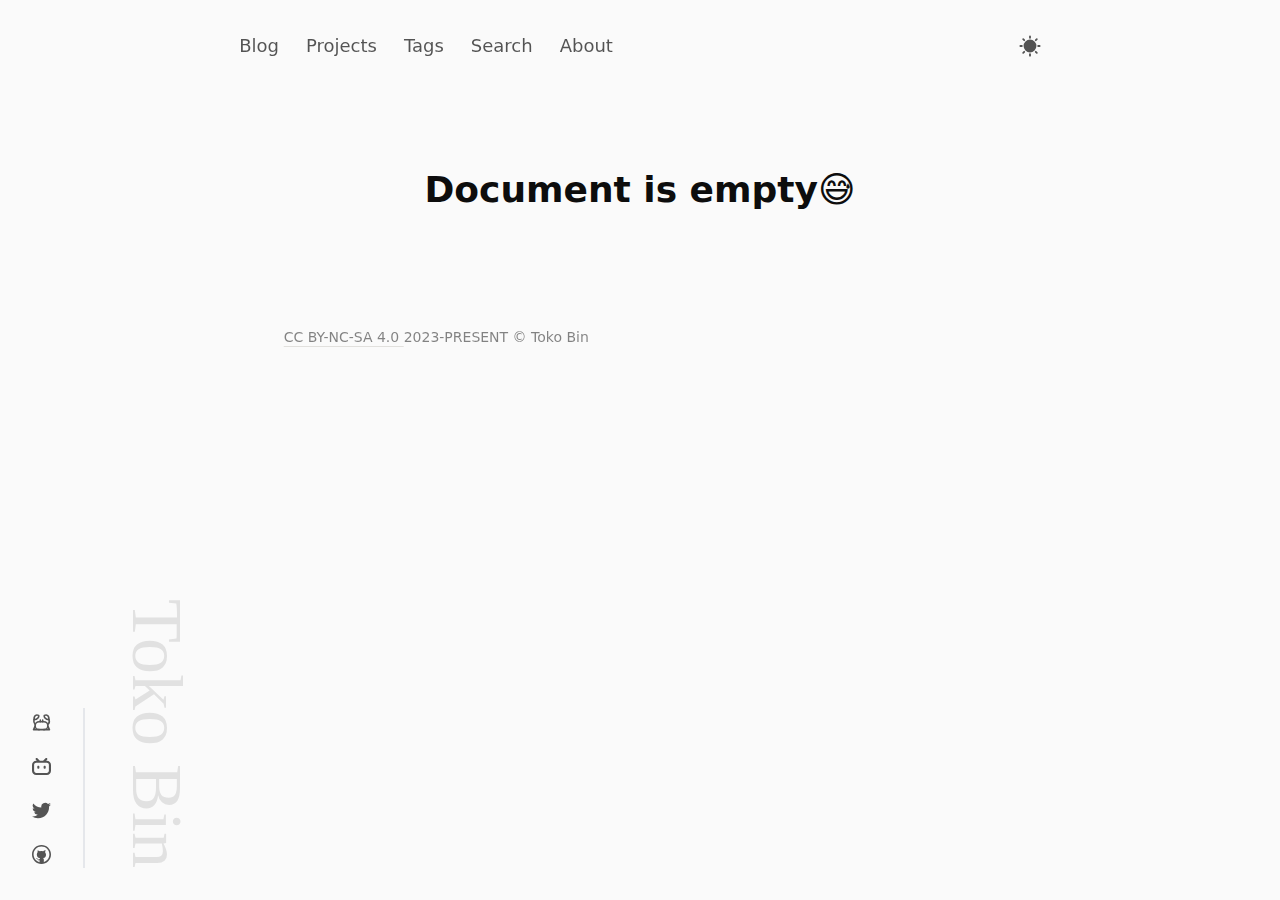
<file: p/record/record/index.html>
<!DOCTYPE html>
<html  lang="zh-CN">
<head><meta charset="UTF-8">
<meta name="viewport" content="width=device-width, initial-scale=1.0">
<title>p&#x2F;record&#x2F;record</title>
<meta name="description" content="My blog site.">
<meta name="author" content="Toko Bin">
<meta name="revisit-after" content="7 days">
<meta name="msapplication-TileColor" content="#ffffff">
<meta http-equiv="X-UA-Compatible" content="IE=edge">
<noscript>JavaScript is required</noscript>
<meta name="title" content="/p/record/record">
<link rel="preload" as="fetch" crossorigin="anonymous" href="/p/record/record/_payload.json">
<style>*,:after,:before{border-color:var(--un-default-border-color,#e5e7eb);border-style:solid;border-width:0;box-sizing:border-box}html{-webkit-text-size-adjust:100%;-moz-text-size-adjust:100%;text-size-adjust:100%;font-family:ui-sans-serif,system-ui,-apple-system,BlinkMacSystemFont,Segoe UI,Roboto,Helvetica Neue,Arial,Noto Sans,sans-serif,Apple Color Emoji,Segoe UI Emoji,Segoe UI Symbol,Noto Color Emoji;line-height:1.5;-moz-tab-size:4;-o-tab-size:4;tab-size:4}body{line-height:inherit;margin:0}hr{border-top-width:1px;color:inherit;height:0}abbr:where([title]){-webkit-text-decoration:underline dotted;text-decoration:underline dotted}h1,h2,h3,h4,h5,h6{font-size:inherit;font-weight:inherit}a{color:inherit;text-decoration:inherit}b,strong{font-weight:bolder}code,kbd,pre,samp{font-family:ui-monospace,SFMono-Regular,Menlo,Monaco,Consolas,Liberation Mono,Courier New,monospace;font-size:1em}small{font-size:80%}sub,sup{font-size:75%;line-height:0;position:relative;vertical-align:baseline}sub{bottom:-.25em}sup{top:-.5em}table{border-collapse:collapse;border-color:inherit;text-indent:0}button,input,optgroup,select,textarea{font-feature-settings:inherit;color:inherit;font-family:inherit;font-size:100%;font-variation-settings:inherit;font-weight:inherit;line-height:inherit;margin:0;padding:0}button,select{text-transform:none}[type=button],[type=reset],[type=submit],button{-webkit-appearance:button;background-color:transparent;background-image:none}:-moz-focusring{outline:auto}:-moz-ui-invalid{box-shadow:none}progress{vertical-align:baseline}::-webkit-inner-spin-button,::-webkit-outer-spin-button{height:auto}[type=search]{-webkit-appearance:textfield;outline-offset:-2px}::-webkit-search-decoration{-webkit-appearance:none}::-webkit-file-upload-button{-webkit-appearance:button;font:inherit}summary{display:list-item}blockquote,dd,dl,figure,h1,h2,h3,h4,h5,h6,hr,p,pre{margin:0}fieldset{margin:0}fieldset,legend{padding:0}menu,ol,ul{list-style:none;margin:0;padding:0}textarea{resize:vertical}input::-moz-placeholder,textarea::-moz-placeholder{color:#9ca3af;opacity:1}input::placeholder,textarea::placeholder{color:#9ca3af;opacity:1}[role=button],button{cursor:pointer}:disabled{cursor:default}audio,canvas,embed,iframe,img,object,svg,video{display:block;vertical-align:middle}img,video{height:auto;max-width:100%}[hidden]{display:none}</style>
<style>::-webkit-scrollbar{width:6px}::-webkit-scrollbar:horizontal{height:6px}::-webkit-scrollbar-corner,::-webkit-scrollbar-track{background:var(--c-bg);border-radius:10px}::-webkit-scrollbar-thumb{background:var(--c-scrollbar);border-radius:10px}::-webkit-scrollbar-thumb:hover{background:var(--c-scrollbar-hover)}::view-transition-new(root),::view-transition-old(root){animation:none;mix-blend-mode:normal}.dark::view-transition-old(root){z-index:1}.dark::view-transition-new(root){z-index:999}::view-transition-old(root){z-index:999}::view-transition-new(root){z-index:1}::-moz-selection{background:hsla(0,0%,53%,.267)}::selection{background:hsla(0,0%,53%,.267)}#nuxt-root,body,html{height:100%}html{background-color:var(--c-bg);color:var(--primary);line-height:1.75;scroll-behavior:smooth}code,pre{font-family:Source Code Pro,ui-monospace,monospace}.skill-wrapper{display:flex;flex-wrap:wrap;gap:.3em}.skill-wrapper>figure{margin:initial!important}.link{-webkit-text-decoration:underline var(--common-bd);text-decoration:underline var(--common-bd);text-decoration-thickness:1px;text-underline-offset:.3em;transition:var(--common-transition)}.link:hover{text-decoration-color:currentcolor}</style>
<style>:root{--common-transition:all 0.3s ease;--common-rd:0.5em;--common-bg:#69a79429;--common-bd:#c9c7c2}html{--primary:#0d0d0d;--c-bg:#fafafa;--c-scrollbar:#ccc;--c-scrollbar-hover:#aaa;--input-bg:#fff}html.dark{--primary:#ebebeb;--c-bg:#141414;--c-scrollbar:#555;--c-scrollbar-hover:#777;--input-bg:#222}</style>
<style>@keyframes slide-enter{0%{opacity:0;transform:translateY(10px)}to{opacity:1;transform:none}}.slide-enter,.slide-enter-content>*,[slide-enter]{--stagger:0;--delay:90ms;--start:0ms;animation:slide-enter 1s 1 both;animation-delay:calc(var(--start) + var(--stagger)*var(--delay))}.slide-enter-content>:first-child{--stagger:1}.slide-enter-content>:nth-child(2){--stagger:2}.slide-enter-content>:nth-child(3){--stagger:3}.slide-enter-content>:nth-child(4){--stagger:4}.slide-enter-content>:nth-child(5){--stagger:5}.slide-enter-content>:nth-child(6){--stagger:6}.slide-enter-content>:nth-child(7){--stagger:7}.slide-enter-content>:nth-child(8){--stagger:8}.slide-enter-content>:nth-child(9){--stagger:9}.slide-enter-content>:nth-child(10){--stagger:10}.slide-enter-content>:nth-child(11){--stagger:11}.slide-enter-content>:nth-child(12){--stagger:12}.slide-enter-content>:nth-child(13){--stagger:13}.slide-enter-content>:nth-child(14){--stagger:14}.slide-enter-content>:nth-child(15){--stagger:15}.slide-enter-content>:nth-child(16){--stagger:16}.slide-enter-content>:nth-child(17){--stagger:17}.slide-enter-content>:nth-child(18){--stagger:18}.slide-enter-content>:nth-child(19){--stagger:19}.slide-enter-content>:nth-child(20){--stagger:20}</style>
<style>.prose h1,.prose h2,.prose h3,.prose h4,.prose h5,.prose h6{cursor:text;font-weight:700;line-height:1.4;margin-bottom:1em;margin-top:1em;position:relative}.prose h2:before,.prose h3:before,.prose h4:before{content:"#";margin-left:-1em;opacity:0;position:absolute;transition:var(--common-transition)}.prose h2:hover:before,.prose h3:hover:before,.prose h4:hover:before{opacity:.7}.prose h1{font-size:2.25em;line-height:1.2}.prose h2{font-size:1.75em;line-height:1.225}.prose h3{font-size:1.5em;line-height:1.43}.prose h4{font-size:1.25em}.prose h5,.prose h6{font-size:1em}.prose ol,.prose ul{padding-left:2em}.prose ul{list-style:disc}.prose ul li::marker{color:#d1d5db}.prose ol{list-style-type:decimal}.prose .contains-task-list{list-style-type:none;padding-left:0}.prose .contains-task-list input[type=checkbox]{margin:0 .5em}.prose p{margin:1.2em 0;word-break:break-word}.prose :not(h1,h2,h3,h4,h5,h6,ul,sup)>a{-webkit-text-decoration:underline var(--common-bd);text-decoration:underline var(--common-bd);text-decoration-thickness:1px;text-underline-offset:.3em;transition:var(--common-transition)}.prose :not(h1,h2,h3,h4,h5,h6,ul,sup)>a:hover{text-decoration-color:currentcolor}.prose .code-wrap{position:relative}.prose .code-wrap .code-tools{opacity:0;position:absolute;right:1em;top:1.2em;transform:scale(.8);transition:var(--common-transition)}.prose .code-wrap:hover .code-tools{opacity:.8;transform:scale(1)}.prose pre{background-color:var(--common-bg);border-radius:var(--common-rd);margin:.5em 0;overflow-x:auto;padding:1.2em 1em}.prose pre .line{display:block;min-height:1em}.prose :not(pre)>code{background-color:var(--common-bg);border-radius:3px;font-weight:700;padding-inline:.3em}.prose blockquote{background-color:var(--common-bg);border-color:var(--common-bg);border-left-width:.4em;border-radius:var(--common-rd);font-style:italic;padding:5px 1em}.prose blockquote>p{margin:.5em 0}.prose hr{border-color:currentcolor;border-style:dashed;margin:2.5em auto;opacity:.2;width:200px}.prose figure{margin:4em auto 3em;width:-moz-fit-content;width:fit-content}.prose figure img{border-radius:var(--common-rd);max-width:100%}.prose figure figcaption{font-size:.9em;opacity:.7;padding-top:1em;text-align:center}.prose table{width:100%}.prose table th{text-align:center}.prose table td,.prose table th{padding:.3em .8em}.prose table thead,.prose table tr:nth-child(2n){background-color:var(--common-bg)}.prose sup{padding:0 .3em}.prose sup:before{content:"["}.prose sup:after{content:"]"}</style>
<style>#--unocss--{layer:__ALL__}</style>
<link rel="stylesheet" href="/_nuxt/entry.3173bcd9.css">
<link rel="modulepreload" as="script" crossorigin href="/_nuxt/entry.621f318c.js">
<link rel="modulepreload" as="script" crossorigin href="/_nuxt/default.9d42cc8f.js">
<link rel="modulepreload" as="script" crossorigin href="/_nuxt/NavBar.vue.7851aaaf.js">
<link rel="modulepreload" as="script" crossorigin href="/_nuxt/nuxt-link.80ce4c21.js">
<link rel="modulepreload" as="script" crossorigin href="/_nuxt/Footer.vue.3103ec3b.js">
<link rel="modulepreload" as="script" crossorigin href="/_nuxt/Social.vue.3c0790b0.js">
<link rel="modulepreload" as="script" crossorigin href="/_nuxt/NavBar.21bb4b5d.js">
<link rel="modulepreload" as="script" crossorigin href="/_nuxt/Social.3f975f33.js">
<link rel="modulepreload" as="script" crossorigin href="/_nuxt/_...post_.7f80c358.js">
<link rel="modulepreload" as="script" crossorigin href="/_nuxt/index.08be555f.js">
<link rel="modulepreload" as="script" crossorigin href="/_nuxt/query.d5eb76de.js">
<link rel="modulepreload" as="script" crossorigin href="/_nuxt/preview.67de9733.js">
<link rel="modulepreload" as="script" crossorigin href="/_nuxt/ContentRenderer.8729c14d.js">
<link rel="modulepreload" as="script" crossorigin href="/_nuxt/ContentRendererMarkdown.vue.01d0a0fe.js">
<link rel="modulepreload" as="script" crossorigin href="/_nuxt/index.13aa9e49.js">
<link rel="modulepreload" as="script" crossorigin href="/_nuxt/index.d71b559c.js">
<link rel="modulepreload" as="script" crossorigin href="/_nuxt/index.2936f79d.js">
<link rel="modulepreload" as="script" crossorigin href="/_nuxt/ContentDoc.c7db5cec.js">
<link rel="modulepreload" as="script" crossorigin href="/_nuxt/ContentQuery.4c73da94.js">
<link rel="modulepreload" as="script" crossorigin href="/_nuxt/asyncData.c8257759.js">
<link rel="modulepreload" as="script" crossorigin href="/_nuxt/Footer.3d84d387.js">
<link rel="prefetch" as="script" crossorigin href="/_nuxt/error-404.b4d56b9f.js">
<link rel="prefetch" as="script" crossorigin href="/_nuxt/error-500.1446806e.js">
<link rel="prefetch" as="script" crossorigin href="/_nuxt/giscus-2a044aea.497f0bd4.js">
<script type="module" src="/_nuxt/entry.621f318c.js" crossorigin></script></head>
<body  class="font-sans"><div id="nuxt-root"><!--[--><header class="p-2em"><nav class="flex items-center gap-1.5em text-lg max-w-70ch m-auto"><!--[--><a href="/blog" class="hover" title="Blog"><span class="hidden md:inline">Blog</span><div class="i-icon-park-outline-align-text-right-one md:hidden"></div></a><a href="/projects" class="hover" title="Projects"><span class="hidden md:inline">Projects</span><div class="i-icon-park-outline-blocks-and-arrows md:hidden"></div></a><a href="/tags" class="hover" title="Tags"><span class="hidden md:inline">Tags</span><div class="i-icon-park-outline-tag-one md:hidden"></div></a><a href="/search" class="hover" title="Search"><span class="hidden md:inline">Search</span><div class="i-icon-park-outline-search md:hidden"></div></a><a href="/" class="hover" title="About"><span class="hidden md:inline">About</span><div class="i-icon-park-outline-grinning-face-with-open-mouth md:hidden"></div></a><!--]--><div title="Toggle Color Scheme" class="dark:i-icon-park-outline-moon i-icon-park-outline-sun hover m-l-auto"></div></nav></header><aside><div class="hidden xl:flex fixed z-1 bottom-2em items-end"><div class="px-2em flex justify-end flex-col gap-1em border-r-2 h-60%"><!--[--><a title="掘金" href="https://juejin.cn/user/3228600794616264" class="hover" target="_blank"><div class="i-icon-park-outline-crab"></div></a><a title="Bilibili" href="https://space.bilibili.com/272931568/video" class="hover" target="_blank"><div class="i-simple-icons-bilibili"></div></a><a title="Twitter" href="https://twitter.com/0xtokobin" class="hover" target="_blank"><div class="i-simple-icons-twitter"></div></a><a title="Github" href="https://github.com/0xtokobin" class="hover" target="_blank"><div class="i-icon-park-outline-github"></div></a><!--]--></div><div class="text-7xl pointer-events-none op-10 text-end lh-2em select-none font-hand" style="writing-mode:vertical-rl;">Toko Bin</div></div></aside><main class="flex-1 px-7 py-10 w-100%"><div class="max-w-70ch m-auto"><!--[--><div class="nuxt-loading-indicator" style="position:fixed;top:0;right:0;left:0;pointer-events:none;width:auto;height:3px;opacity:0;background:#777;background-size:Infinity% auto;transform:scaleX(0%);transform-origin:left;transition:transform 0.1s, height 0.4s, opacity 0.4s;z-index:999999;"></div><section class="prose relative slide-enter-content"><!--[--><h1 class="text-center"> Document is empty😅 </h1><!--]--></section><!--]--><footer class="pt-5em"><div class="flex items-center flex-col md:flex-row gap-1em"><span class="op-50 text-sm"><a href="https://creativecommons.org/licenses/by-nc-sa/4.0/" target="_blank" rel="noopener noreferrer" class="link"> CC BY-NC-SA 4.0 </a> 2023-PRESENT © Toko Bin</span></div></footer></div></main><!--]--></div><script type="application/json" id="__NUXT_DATA__" data-ssr="true" data-src="/p/record/record/_payload.json">[{"state":1,"_errors":3,"serverRendered":6,"path":7,"prerenderedAt":8},["Reactive",2],{},["Reactive",4],{"content-query-4Y8BaCJqBW":5},null,true,"/p/record/record",1701056529544]</script>
<script>window.__NUXT__={};window.__NUXT__.config={public:{mdc:{components:{prose:true,map:{p:"prose-p",a:"prose-a",blockquote:"prose-blockquote","code-inline":"prose-code-inline",code:"ProseCodeInline",em:"prose-em",h1:"prose-h1",h2:"prose-h2",h3:"prose-h3",h4:"prose-h4",h5:"prose-h5",h6:"prose-h6",hr:"prose-hr",img:"prose-img",ul:"prose-ul",ol:"prose-ol",li:"prose-li",strong:"prose-strong",table:"prose-table",thead:"prose-thead",tbody:"prose-tbody",td:"prose-td",th:"prose-th",tr:"prose-tr"}},headings:{anchorLinks:{h1:false,h2:true,h3:true,h4:true,h5:false,h6:false}}},content:{locales:[],defaultLocale:"",integrity:1701056442158,experimental:{stripQueryParameters:false,advanceQuery:false,clientDB:false},respectPathCase:false,api:{baseURL:"/api/_content"},navigation:{fields:[]},tags:{p:"prose-p",a:"prose-a",blockquote:"prose-blockquote","code-inline":"prose-code-inline",code:"ProseCodeInline",em:"prose-em",h1:"prose-h1",h2:"prose-h2",h3:"prose-h3",h4:"prose-h4",h5:"prose-h5",h6:"prose-h6",hr:"prose-hr",img:"prose-img",ul:"prose-ul",ol:"prose-ol",li:"prose-li",strong:"prose-strong",table:"prose-table",thead:"prose-thead",tbody:"prose-tbody",td:"prose-td",th:"prose-th",tr:"prose-tr"},highlight:{theme:{default:"vitesse-light",dark:"vitesse-dark",sepia:"monokai"},preload:["c","cpp","java"]},wsUrl:"",documentDriven:false,host:"",trailingSlash:false,search:"",contentHead:true,anchorLinks:{depth:4,exclude:[1]}}},app:{baseURL:"/",buildAssetsDir:"/_nuxt/",cdnURL:""}}</script></body>
</html>
</file>
<file: _nuxt/entry.3173bcd9.css>
*,:after,:before{--un-rotate:0;--un-rotate-x:0;--un-rotate-y:0;--un-rotate-z:0;--un-scale-x:1;--un-scale-y:1;--un-scale-z:1;--un-skew-x:0;--un-skew-y:0;--un-translate-x:0;--un-translate-y:0;--un-translate-z:0;--un-pan-x: ;--un-pan-y: ;--un-pinch-zoom: ;--un-scroll-snap-strictness:proximity;--un-ordinal: ;--un-slashed-zero: ;--un-numeric-figure: ;--un-numeric-spacing: ;--un-numeric-fraction: ;--un-border-spacing-x:0;--un-border-spacing-y:0;--un-ring-offset-shadow:0 0 transparent;--un-ring-shadow:0 0 transparent;--un-shadow-inset: ;--un-shadow:0 0 transparent;--un-ring-inset: ;--un-ring-offset-width:0px;--un-ring-offset-color:#fff;--un-ring-width:0px;--un-ring-color:rgba(147,197,253,.5);--un-blur: ;--un-brightness: ;--un-contrast: ;--un-drop-shadow: ;--un-grayscale: ;--un-hue-rotate: ;--un-invert: ;--un-saturate: ;--un-sepia: ;--un-backdrop-blur: ;--un-backdrop-brightness: ;--un-backdrop-contrast: ;--un-backdrop-grayscale: ;--un-backdrop-hue-rotate: ;--un-backdrop-invert: ;--un-backdrop-opacity: ;--un-backdrop-saturate: ;--un-backdrop-sepia: }::backdrop{--un-rotate:0;--un-rotate-x:0;--un-rotate-y:0;--un-rotate-z:0;--un-scale-x:1;--un-scale-y:1;--un-scale-z:1;--un-skew-x:0;--un-skew-y:0;--un-translate-x:0;--un-translate-y:0;--un-translate-z:0;--un-pan-x: ;--un-pan-y: ;--un-pinch-zoom: ;--un-scroll-snap-strictness:proximity;--un-ordinal: ;--un-slashed-zero: ;--un-numeric-figure: ;--un-numeric-spacing: ;--un-numeric-fraction: ;--un-border-spacing-x:0;--un-border-spacing-y:0;--un-ring-offset-shadow:0 0 transparent;--un-ring-shadow:0 0 transparent;--un-shadow-inset: ;--un-shadow:0 0 transparent;--un-ring-inset: ;--un-ring-offset-width:0px;--un-ring-offset-color:#fff;--un-ring-width:0px;--un-ring-color:rgba(147,197,253,.5);--un-blur: ;--un-brightness: ;--un-contrast: ;--un-drop-shadow: ;--un-grayscale: ;--un-hue-rotate: ;--un-invert: ;--un-saturate: ;--un-sepia: ;--un-backdrop-blur: ;--un-backdrop-brightness: ;--un-backdrop-contrast: ;--un-backdrop-grayscale: ;--un-backdrop-hue-rotate: ;--un-backdrop-invert: ;--un-backdrop-opacity: ;--un-backdrop-saturate: ;--un-backdrop-sepia: }.dark .dark\:i-icon-park-outline-moon{--un-icon:url("data:image/svg+xml;utf8,%3Csvg viewBox='0 0 48 48' display='inline-block' vertical-align='middle' width='1.2em' height='1.2em' xmlns='http://www.w3.org/2000/svg' %3E%3Cpath fill='none' stroke='currentColor' stroke-linejoin='round' stroke-width='4' d='M28.053 4.41c-5.47 1.427-9.508 6.4-9.508 12.317c0 7.03 5.699 12.727 12.728 12.727c5.916 0 10.89-4.037 12.316-9.507A20.05 20.05 0 0 1 44 24c0 11.046-8.954 20-20 20S4 35.046 4 24S12.954 4 24 4c1.389 0 2.744.141 4.053.41Z'/%3E%3C/svg%3E")}.dark .dark\:i-icon-park-outline-moon,.i-icon-park-outline-align-text-right-one{background-color:currentColor;color:inherit;display:inline-block;height:1.2em;-webkit-mask:var(--un-icon) no-repeat;mask:var(--un-icon) no-repeat;-webkit-mask-size:100% 100%;mask-size:100% 100%;vertical-align:middle;width:1.2em}.i-icon-park-outline-align-text-right-one{--un-icon:url("data:image/svg+xml;utf8,%3Csvg viewBox='0 0 48 48' display='inline-block' vertical-align='middle' width='1.2em' height='1.2em' xmlns='http://www.w3.org/2000/svg' %3E%3Cg fill='none' stroke='currentColor' stroke-linejoin='round' stroke-width='4'%3E%3Crect width='36' height='36' x='6' y='6' rx='3'/%3E%3Cpath stroke-linecap='round' d='M34 24H22m12-9H14m20 18H16'/%3E%3C/g%3E%3C/svg%3E")}.i-icon-park-outline-blocks-and-arrows{--un-icon:url("data:image/svg+xml;utf8,%3Csvg viewBox='0 0 48 48' display='inline-block' vertical-align='middle' width='1.2em' height='1.2em' xmlns='http://www.w3.org/2000/svg' %3E%3Cpath fill='none' stroke='currentColor' stroke-linecap='round' stroke-linejoin='round' stroke-width='4' d='M20 6H6v14h14V6Zm0 22H6v14h14V28ZM42 6H28v14h14V6ZM28 28l14 14M28 28h14h-14Zm0 0v14v-14Z'/%3E%3C/svg%3E")}.i-icon-park-outline-blocks-and-arrows,.i-icon-park-outline-calendar{background-color:currentColor;color:inherit;display:inline-block;height:1.2em;-webkit-mask:var(--un-icon) no-repeat;mask:var(--un-icon) no-repeat;-webkit-mask-size:100% 100%;mask-size:100% 100%;vertical-align:middle;width:1.2em}.i-icon-park-outline-calendar{--un-icon:url("data:image/svg+xml;utf8,%3Csvg viewBox='0 0 48 48' display='inline-block' vertical-align='middle' width='1.2em' height='1.2em' xmlns='http://www.w3.org/2000/svg' %3E%3Cg fill='none' stroke='currentColor' stroke-linejoin='round' stroke-width='4'%3E%3Cpath d='M5 19h38v21a2 2 0 0 1-2 2H7a2 2 0 0 1-2-2V19ZM5 9a2 2 0 0 1 2-2h34a2 2 0 0 1 2 2v10H5V9Z'/%3E%3Cpath stroke-linecap='round' d='M16 4v8m16-8v8m-4 22h6m-20 0h6m8-8h6m-20 0h6'/%3E%3C/g%3E%3C/svg%3E")}.i-icon-park-outline-check{--un-icon:url("data:image/svg+xml;utf8,%3Csvg viewBox='0 0 48 48' display='inline-block' vertical-align='middle' width='1.2em' height='1.2em' xmlns='http://www.w3.org/2000/svg' %3E%3Cpath fill='none' stroke='currentColor' stroke-linecap='round' stroke-linejoin='round' stroke-width='4' d='M43 11L16.875 37L5 25.182'/%3E%3C/svg%3E")}.i-icon-park-outline-check,.i-icon-park-outline-copy{background-color:currentColor;color:inherit;display:inline-block;height:1.2em;-webkit-mask:var(--un-icon) no-repeat;mask:var(--un-icon) no-repeat;-webkit-mask-size:100% 100%;mask-size:100% 100%;vertical-align:middle;width:1.2em}.i-icon-park-outline-copy{--un-icon:url("data:image/svg+xml;utf8,%3Csvg viewBox='0 0 48 48' display='inline-block' vertical-align='middle' width='1.2em' height='1.2em' xmlns='http://www.w3.org/2000/svg' %3E%3Cg fill='none' stroke='currentColor' stroke-linejoin='round' stroke-width='4'%3E%3Cpath stroke-linecap='round' d='M13 12.432v-4.62A2.813 2.813 0 0 1 15.813 5h24.374A2.813 2.813 0 0 1 43 7.813v24.375A2.813 2.813 0 0 1 40.187 35h-4.67'/%3E%3Cpath d='M32.188 13H7.811A2.813 2.813 0 0 0 5 15.813v24.374A2.813 2.813 0 0 0 7.813 43h24.375A2.813 2.813 0 0 0 35 40.187V15.814A2.813 2.813 0 0 0 32.187 13Z'/%3E%3C/g%3E%3C/svg%3E")}.i-icon-park-outline-crab{--un-icon:url("data:image/svg+xml;utf8,%3Csvg viewBox='0 0 48 48' display='inline-block' vertical-align='middle' width='1.2em' height='1.2em' xmlns='http://www.w3.org/2000/svg' %3E%3Cg fill='none' stroke='currentColor' stroke-linecap='round' stroke-linejoin='round' stroke-width='4'%3E%3Cpath d='M5 17C5 12 6 2 17 6c.946 3.782-2 11-12 11Zm38 0c0-5-1-15-12-11c-.946 3.782 2 11 12 11Z'/%3E%3Crect width='32' height='20' x='8' y='22' rx='10'/%3E%3Cpath d='M27 22v-4m-6 4v-4m22-1c1 3 1 9-3 12M5 17c-1 3 0 8 3 12m22 13h14l-4-9m-22 9H4l4-9'/%3E%3C/g%3E%3C/svg%3E")}.i-icon-park-outline-crab,.i-icon-park-outline-efferent-three{background-color:currentColor;color:inherit;display:inline-block;height:1.2em;-webkit-mask:var(--un-icon) no-repeat;mask:var(--un-icon) no-repeat;-webkit-mask-size:100% 100%;mask-size:100% 100%;vertical-align:middle;width:1.2em}.i-icon-park-outline-efferent-three{--un-icon:url("data:image/svg+xml;utf8,%3Csvg viewBox='0 0 48 48' display='inline-block' vertical-align='middle' width='1.2em' height='1.2em' xmlns='http://www.w3.org/2000/svg' %3E%3Cg fill='none' stroke='currentColor' stroke-linecap='round' stroke-linejoin='round' stroke-width='4'%3E%3Cpath d='M19 6H9a3 3 0 0 0-3 3v30a3 3 0 0 0 3 3h30a3 3 0 0 0 3-3V29m0-10L38 7l-12 4'/%3E%3Cpath d='M38 7c-5 15-8 18-18 22'/%3E%3C/g%3E%3C/svg%3E")}.i-icon-park-outline-github{--un-icon:url("data:image/svg+xml;utf8,%3Csvg viewBox='0 0 48 48' display='inline-block' vertical-align='middle' width='1.2em' height='1.2em' xmlns='http://www.w3.org/2000/svg' %3E%3Cg fill='currentColor' fill-rule='evenodd' clip-rule='evenodd'%3E%3Cpath d='M24 4C12.954 4 4 12.954 4 24s8.954 20 20 20s20-8.954 20-20S35.046 4 24 4ZM0 24C0 10.745 10.745 0 24 0s24 10.745 24 24s-10.745 24-24 24S0 37.255 0 24Z'/%3E%3Cpath d='M19.183 45.472c-.193-.25-.193-2.475 0-6.674c-2.072.072-3.38-.072-3.927-.431c-.819-.539-1.64-2.2-2.367-3.371c-.728-1.17-2.343-1.356-2.995-1.618c-.652-.261-.816-1.328 1.797-.522c2.613.807 2.74 3.005 3.565 3.518c.825.514 2.796.29 3.689-.122c.893-.412.827-1.944.987-2.551c.201-.567-.509-.693-.524-.697c-.873 0-5.454-.997-6.713-5.433c-1.258-4.437.363-7.337 1.228-8.584c.576-.83.525-2.602-.153-5.313c2.463-.315 4.365.46 5.703 2.326c.002.01 1.756-1.043 4.527-1.043c2.772 0 3.755.858 4.514 1.043c.76.185 1.366-3.266 6.053-2.326c-.979 1.923-1.798 4.326-1.173 5.314c.626.987 3.08 4.127 1.573 8.583c-1.006 2.97-2.982 4.781-5.929 5.433c-.337.108-.506.282-.506.522c0 .36.456.399 1.114 2.086c.44 1.124.471 4.336.096 9.635c-.951.242-1.691.405-2.22.488c-.937.147-1.955.23-2.955.261c-1 .032-1.347.029-2.73-.1a19.799 19.799 0 0 1-2.654-.424Z'/%3E%3C/g%3E%3C/svg%3E")}.i-icon-park-outline-github,.i-icon-park-outline-grinning-face-with-open-mouth{background-color:currentColor;color:inherit;display:inline-block;height:1.2em;-webkit-mask:var(--un-icon) no-repeat;mask:var(--un-icon) no-repeat;-webkit-mask-size:100% 100%;mask-size:100% 100%;vertical-align:middle;width:1.2em}.i-icon-park-outline-grinning-face-with-open-mouth{--un-icon:url("data:image/svg+xml;utf8,%3Csvg viewBox='0 0 48 48' display='inline-block' vertical-align='middle' width='1.2em' height='1.2em' xmlns='http://www.w3.org/2000/svg' %3E%3Cg fill='none' stroke='currentColor' stroke-linejoin='round' stroke-width='4'%3E%3Cpath d='M24 44c11.046 0 20-8.954 20-20S35.046 4 24 4S4 12.954 4 24s8.954 20 20 20Z'/%3E%3Cpath stroke-linecap='round' d='M24 35c5 0 7-4 7-4H17s2 4 7 4Zm7-17v4m-14-4v4'/%3E%3C/g%3E%3C/svg%3E")}.i-icon-park-outline-left-small-up{--un-icon:url("data:image/svg+xml;utf8,%3Csvg viewBox='0 0 48 48' display='inline-block' vertical-align='middle' width='1.2em' height='1.2em' xmlns='http://www.w3.org/2000/svg' %3E%3Cpath fill='none' stroke='currentColor' stroke-linecap='round' stroke-linejoin='round' stroke-width='4' d='M32 32L15 15m0 18V15h18'/%3E%3C/svg%3E")}.i-icon-park-outline-left-small-up,.i-icon-park-outline-right-small{background-color:currentColor;color:inherit;display:inline-block;height:1.2em;-webkit-mask:var(--un-icon) no-repeat;mask:var(--un-icon) no-repeat;-webkit-mask-size:100% 100%;mask-size:100% 100%;vertical-align:middle;width:1.2em}.i-icon-park-outline-right-small{--un-icon:url("data:image/svg+xml;utf8,%3Csvg viewBox='0 0 48 48' display='inline-block' vertical-align='middle' width='1.2em' height='1.2em' xmlns='http://www.w3.org/2000/svg' %3E%3Cpath fill='none' stroke='currentColor' stroke-linecap='round' stroke-linejoin='round' stroke-width='4' d='M36 24.008H12M24 12l12 12l-12 12'/%3E%3C/svg%3E")}.i-icon-park-outline-search{--un-icon:url("data:image/svg+xml;utf8,%3Csvg viewBox='0 0 48 48' display='inline-block' vertical-align='middle' width='1.2em' height='1.2em' xmlns='http://www.w3.org/2000/svg' %3E%3Cg fill='none' stroke='currentColor' stroke-linejoin='round' stroke-width='4'%3E%3Cpath d='M21 38c9.389 0 17-7.611 17-17S30.389 4 21 4S4 11.611 4 21s7.611 17 17 17Z'/%3E%3Cpath stroke-linecap='round' d='M26.657 14.343A7.975 7.975 0 0 0 21 12a7.975 7.975 0 0 0-5.657 2.343m17.879 18.879l8.485 8.485'/%3E%3C/g%3E%3C/svg%3E")}.i-icon-park-outline-search,.i-icon-park-outline-sun{background-color:currentColor;color:inherit;display:inline-block;height:1.2em;-webkit-mask:var(--un-icon) no-repeat;mask:var(--un-icon) no-repeat;-webkit-mask-size:100% 100%;mask-size:100% 100%;vertical-align:middle;width:1.2em}.i-icon-park-outline-sun{--un-icon:url("data:image/svg+xml;utf8,%3Csvg viewBox='0 0 48 48' display='inline-block' vertical-align='middle' width='1.2em' height='1.2em' xmlns='http://www.w3.org/2000/svg' %3E%3Cg fill='none' stroke='currentColor' stroke-linejoin='round' stroke-width='4'%3E%3Cpath stroke-linecap='round' d='m9.15 9.15l2.228 2.228M3 24h3.15m3 14.85l2.228-2.228M38.85 38.85l-2.228-2.228M45 24h-3.15m-3-14.85l-2.228 2.228M24 3v3.15'/%3E%3Cpath fill='currentColor' d='M24 36c6.627 0 12-5.373 12-12s-5.373-12-12-12s-12 5.373-12 12s5.373 12 12 12Z'/%3E%3Cpath stroke-linecap='round' d='M24 45v-3.15'/%3E%3C/g%3E%3C/svg%3E")}.i-icon-park-outline-tag-one{--un-icon:url("data:image/svg+xml;utf8,%3Csvg viewBox='0 0 48 48' display='inline-block' vertical-align='middle' width='1.2em' height='1.2em' xmlns='http://www.w3.org/2000/svg' %3E%3Cg fill='none'%3E%3Cpath stroke='currentColor' stroke-linejoin='round' stroke-width='4' d='M42.17 29.245L29.262 42.151a3.6 3.6 0 0 1-5.094 0L8 26V8h18l16.17 16.17a3.6 3.6 0 0 1 0 5.075Z'/%3E%3Cpath fill='currentColor' fill-rule='evenodd' d='M18.5 21a2.5 2.5 0 1 0 0-5a2.5 2.5 0 0 0 0 5Z' clip-rule='evenodd'/%3E%3C/g%3E%3C/svg%3E")}.i-icon-park-outline-tag-one,.i-icon-park-outline-to-top-one{background-color:currentColor;color:inherit;display:inline-block;height:1.2em;-webkit-mask:var(--un-icon) no-repeat;mask:var(--un-icon) no-repeat;-webkit-mask-size:100% 100%;mask-size:100% 100%;vertical-align:middle;width:1.2em}.i-icon-park-outline-to-top-one{--un-icon:url("data:image/svg+xml;utf8,%3Csvg viewBox='0 0 48 48' display='inline-block' vertical-align='middle' width='1.2em' height='1.2em' xmlns='http://www.w3.org/2000/svg' %3E%3Cpath fill='none' stroke='currentColor' stroke-linecap='round' stroke-linejoin='round' stroke-width='4' d='m12 33l12-12l12 12M12 13h24'/%3E%3C/svg%3E")}.i-simple-icons-bilibili{--un-icon:url("data:image/svg+xml;utf8,%3Csvg viewBox='0 0 24 24' display='inline-block' vertical-align='middle' width='1.2em' height='1.2em' xmlns='http://www.w3.org/2000/svg' %3E%3Cpath fill='currentColor' d='M17.813 4.653h.854c1.51.054 2.769.578 3.773 1.574c1.004.995 1.524 2.249 1.56 3.76v7.36c-.036 1.51-.556 2.769-1.56 3.773s-2.262 1.524-3.773 1.56H5.333c-1.51-.036-2.769-.556-3.773-1.56S.036 18.858 0 17.347v-7.36c.036-1.511.556-2.765 1.56-3.76c1.004-.996 2.262-1.52 3.773-1.574h.774l-1.174-1.12a1.234 1.234 0 0 1-.373-.906c0-.356.124-.658.373-.907l.027-.027c.267-.249.573-.373.92-.373c.347 0 .653.124.92.373L9.653 4.44c.071.071.134.142.187.213h4.267a.836.836 0 0 1 .16-.213l2.853-2.747c.267-.249.573-.373.92-.373c.347 0 .662.151.929.4c.267.249.391.551.391.907c0 .355-.124.657-.373.906zM5.333 7.24c-.746.018-1.373.276-1.88.773c-.506.498-.769 1.13-.786 1.894v7.52c.017.764.28 1.395.786 1.893c.507.498 1.134.756 1.88.773h13.334c.746-.017 1.373-.275 1.88-.773c.506-.498.769-1.129.786-1.893v-7.52c-.017-.765-.28-1.396-.786-1.894c-.507-.497-1.134-.755-1.88-.773zM8 11.107c.373 0 .684.124.933.373c.25.249.383.569.4.96v1.173c-.017.391-.15.711-.4.96c-.249.25-.56.374-.933.374s-.684-.125-.933-.374c-.25-.249-.383-.569-.4-.96V12.44c0-.373.129-.689.386-.947c.258-.257.574-.386.947-.386zm8 0c.373 0 .684.124.933.373c.25.249.383.569.4.96v1.173c-.017.391-.15.711-.4.96c-.249.25-.56.374-.933.374s-.684-.125-.933-.374c-.25-.249-.383-.569-.4-.96V12.44c.017-.391.15-.711.4-.96c.249-.249.56-.373.933-.373Z'/%3E%3C/svg%3E")}.i-simple-icons-bilibili,.i-simple-icons-twitter{background-color:currentColor;color:inherit;display:inline-block;height:1.2em;-webkit-mask:var(--un-icon) no-repeat;mask:var(--un-icon) no-repeat;-webkit-mask-size:100% 100%;mask-size:100% 100%;vertical-align:middle;width:1.2em}.i-simple-icons-twitter{--un-icon:url("data:image/svg+xml;utf8,%3Csvg viewBox='0 0 24 24' display='inline-block' vertical-align='middle' width='1.2em' height='1.2em' xmlns='http://www.w3.org/2000/svg' %3E%3Cpath fill='currentColor' d='M21.543 7.104c.015.211.015.423.015.636c0 6.507-4.954 14.01-14.01 14.01v-.003A13.94 13.94 0 0 1 0 19.539a9.88 9.88 0 0 0 7.287-2.041a4.93 4.93 0 0 1-4.6-3.42a4.916 4.916 0 0 0 2.223-.084A4.926 4.926 0 0 1 .96 9.167v-.062a4.887 4.887 0 0 0 2.235.616A4.928 4.928 0 0 1 1.67 3.148a13.98 13.98 0 0 0 10.15 5.144a4.929 4.929 0 0 1 8.39-4.49a9.868 9.868 0 0 0 3.128-1.196a4.941 4.941 0 0 1-2.165 2.724A9.828 9.828 0 0 0 24 4.555a10.019 10.019 0 0 1-2.457 2.549z'/%3E%3C/svg%3E")}.deep-hover{opacity:.2}.deep-hover,.hover{cursor:pointer;transition-duration:.15s;transition-property:opacity;transition-timing-function:cubic-bezier(.4,0,.2,1)}.hover{opacity:.7}.text-title{font-size:1.25rem;line-height:1.75rem}.dark .text-deep{--un-text-opacity:1;color:rgb(255 255 255/var(--un-text-opacity))}.text-deep{--un-text-opacity:1;color:rgb(0 0 0/var(--un-text-opacity))}.deep-hover:hover{opacity:.7}.hover:hover{opacity:1}@media (min-width:640px){.text-title{font-size:1.875rem;line-height:2.25rem}}.pointer-events-none{pointer-events:none}.absolute{position:absolute}.fixed{position:fixed}.relative{position:relative}.sticky{position:sticky}.-bottom-1\/2{bottom:-50%}.-left-0\.3em{left:-.3em}.-top-0\.2em{top:-.2em}.bottom-2em{bottom:2em}.left-0{left:0}.left-full{left:100%}.right-0{right:0}.right-full{right:100%}.top-0{top:0}.top-14{top:3.5rem}.z-1{z-index:1}.z-10{z-index:10}.z-20{z-index:20}.grid{display:grid}.grid-cols-1{grid-template-columns:repeat(1,minmax(0,1fr))}.m-auto{margin:auto}.my{margin-bottom:1rem;margin-top:1rem}.m-l-auto{margin-left:auto}.m-r-0\.5em{margin-right:.5em}.m-t-0\.5em{margin-top:.5em}.mb-16{margin-bottom:4rem}.mb-1em{margin-bottom:1em}.mb-2em{margin-bottom:2em}.mb-4em{margin-bottom:4em}.mb-6{margin-bottom:1.5rem}.mb-8{margin-bottom:2rem}.me{margin-inline-end:1rem}.mt-2{margin-top:.5rem}.mt-2em{margin-top:2em}.block{display:block}.contents{display:contents}.hidden{display:none}.h-1\/2{height:50%}.h-1px{height:1px}.h-20{height:5rem}.h-60\%{height:60%}.h-6em{height:6em}.h-auto{height:auto}.h-full{height:100%}.h1{height:.25rem}.h2{height:.5rem}.h3{height:.75rem}.h4{height:1rem}.h5{height:1.25rem}.h6{height:1.5rem}.max-w-520px{max-width:520px}.max-w-70ch{max-width:70ch}.min-h-screen{min-height:100vh}.w-100\%,.w-full{width:100%}.w-25em{width:25em}.w-8em{width:8em}.flex{display:flex}.flex-1{flex:1 1 0%}.flex-col{flex-direction:column}.flex-wrap{flex-wrap:wrap}.table{display:table}.cursor-pointer{cursor:pointer}.select-none{-webkit-user-select:none;-moz-user-select:none;user-select:none}.list-none{list-style-type:none}.place-content-center{place-content:center}.items-end{align-items:flex-end}.items-center{align-items:center}.justify-end{justify-content:flex-end}.justify-center{justify-content:center}.gap-1\.5em{gap:1.5em}.gap-1em{gap:1em}.gap-2{gap:.5rem}.overflow-hidden{overflow:hidden}.overflow-y-auto{overflow-y:auto}.border-r-2{border-right-width:2px}.rd-1{border-radius:.25rem}.rounded-sm{border-radius:.125rem}.rounded-t-md{border-top-left-radius:.375rem;border-top-right-radius:.375rem}.bg-black\/5{background-color:#0000000d}.bg-gray-300\:50{background-color:#d1d5db80}.bg-gray-400\:20{background-color:#9ca3af33}.bg-white{--un-bg-opacity:1;background-color:rgb(255 255 255/var(--un-bg-opacity))}.dark .dark\:bg-black{--un-bg-opacity:1;background-color:rgb(0 0 0/var(--un-bg-opacity))}.dark .dark\:bg-white\/10{background-color:#ffffff1a}.hover\:bg-gray-400\:10:hover{background-color:#9ca3af1a}.p-2em{padding:2em}.p-8{padding:2rem}.px,.px-4{padding-left:1rem;padding-right:1rem}.px-10{padding-left:2.5rem;padding-right:2.5rem}.px-1em{padding-left:1em;padding-right:1em}.px-2{padding-left:.5rem;padding-right:.5rem}.px-2em{padding-left:2em;padding-right:2em}.px-7{padding-left:1.75rem;padding-right:1.75rem}.px-8{padding-left:2rem;padding-right:2rem}.py-0\.5em{padding-bottom:.5em;padding-top:.5em}.py-10{padding-bottom:2.5rem;padding-top:2.5rem}.py-2{padding-bottom:.5rem;padding-top:.5rem}.pl-2em{padding-left:2em}.pr-2em{padding-right:2em}.pt-14{padding-top:3.5rem}.pt-5em{padding-top:5em}.text-center{text-align:center}.text-end{text-align:end}.text-1em{font-size:1em}.text-2xl{font-size:1.5rem;line-height:2rem}.text-6xl{font-size:3.75rem;line-height:1}.text-7xl{font-size:4.5rem;line-height:1}.text-8em{font-size:8em}.text-8xl{font-size:6rem;line-height:1}.text-lg,[text-lg=""]{font-size:1.125rem;line-height:1.75rem}.text-sm{font-size:.875rem;line-height:1.25rem}.text-xl{font-size:1.25rem;line-height:1.75rem}.font-bold,[font-bold=""]{font-weight:700}.font-light{font-weight:300}.font-medium{font-weight:500}.leading-tight{line-height:1.25}.lh-2em{line-height:2em}.font-hand{font-family:Dancing Script}.font-sans{font-family:Inter,Noto Sans Simplified Chinese,ui-sans-serif,system-ui,-apple-system,BlinkMacSystemFont,Segoe UI,Roboto,Helvetica Neue,Arial,Noto Sans,sans-serif,Apple Color Emoji,Segoe UI Emoji,Segoe UI Symbol,Noto Color Emoji}.color-transparent{color:transparent}[color~="#777"]{--un-text-opacity:1;color:rgb(119 119 119/var(--un-text-opacity))}.dark .dark\:text-white{--un-text-opacity:1;color:rgb(255 255 255/var(--un-text-opacity))}.text-black{--un-text-opacity:1;color:rgb(0 0 0/var(--un-text-opacity))}.text-gray-700\:60{color:#37415199}.antialiased{-webkit-font-smoothing:antialiased;-moz-osx-font-smoothing:grayscale}.text-stroke-2{-webkit-text-stroke-width:2px}.text-stroke-hex-aaa{--un-text-stroke-opacity:1;-webkit-text-stroke-color:rgb(170 170 170/var(--un-text-stroke-opacity))}.op-10{opacity:.1}.op-15{opacity:.15}.op-50{opacity:.5}.op-70{opacity:.7}.outline{outline-style:solid}.transition{transition-duration:.15s;transition-property:color,background-color,border-color,outline-color,text-decoration-color,fill,stroke,opacity,box-shadow,transform,filter,-webkit-backdrop-filter;transition-property:color,background-color,border-color,outline-color,text-decoration-color,fill,stroke,opacity,box-shadow,transform,filter,backdrop-filter;transition-property:color,background-color,border-color,outline-color,text-decoration-color,fill,stroke,opacity,box-shadow,transform,filter,backdrop-filter,-webkit-backdrop-filter;transition-timing-function:cubic-bezier(.4,0,.2,1)}.ease-in{transition-timing-function:cubic-bezier(.4,0,1,1)}.ease-in-out{transition-timing-function:cubic-bezier(.4,0,.2,1)}@media (min-width:640px){.sm\:px-0{padding-left:0;padding-right:0}.sm\:px-6{padding-left:1.5rem;padding-right:1.5rem}.sm\:py-3{padding-bottom:.75rem;padding-top:.75rem}.sm\:text-2xl{font-size:1.5rem;line-height:2rem}.sm\:text-4xl{font-size:2.25rem;line-height:2.5rem}.sm\:text-8xl{font-size:6rem;line-height:1}.sm\:text-xl{font-size:1.25rem;line-height:1.75rem}}@media (min-width:768px){.md\:grid-cols-2{grid-template-columns:repeat(2,minmax(0,1fr))}.md\:inline{display:inline}.md\:hidden{display:none}.md\:flex-row{flex-direction:row}.md\:items-center{align-items:center}.md\:gap-2{gap:.5rem}}@media (min-width:1280px){.xl\:absolute{position:absolute}.xl\:right-full{right:100%}.xl\:top-0{top:0}.xl\:block{display:block}.xl\:h-full{height:100%}.xl\:flex{display:flex}}
</file>
